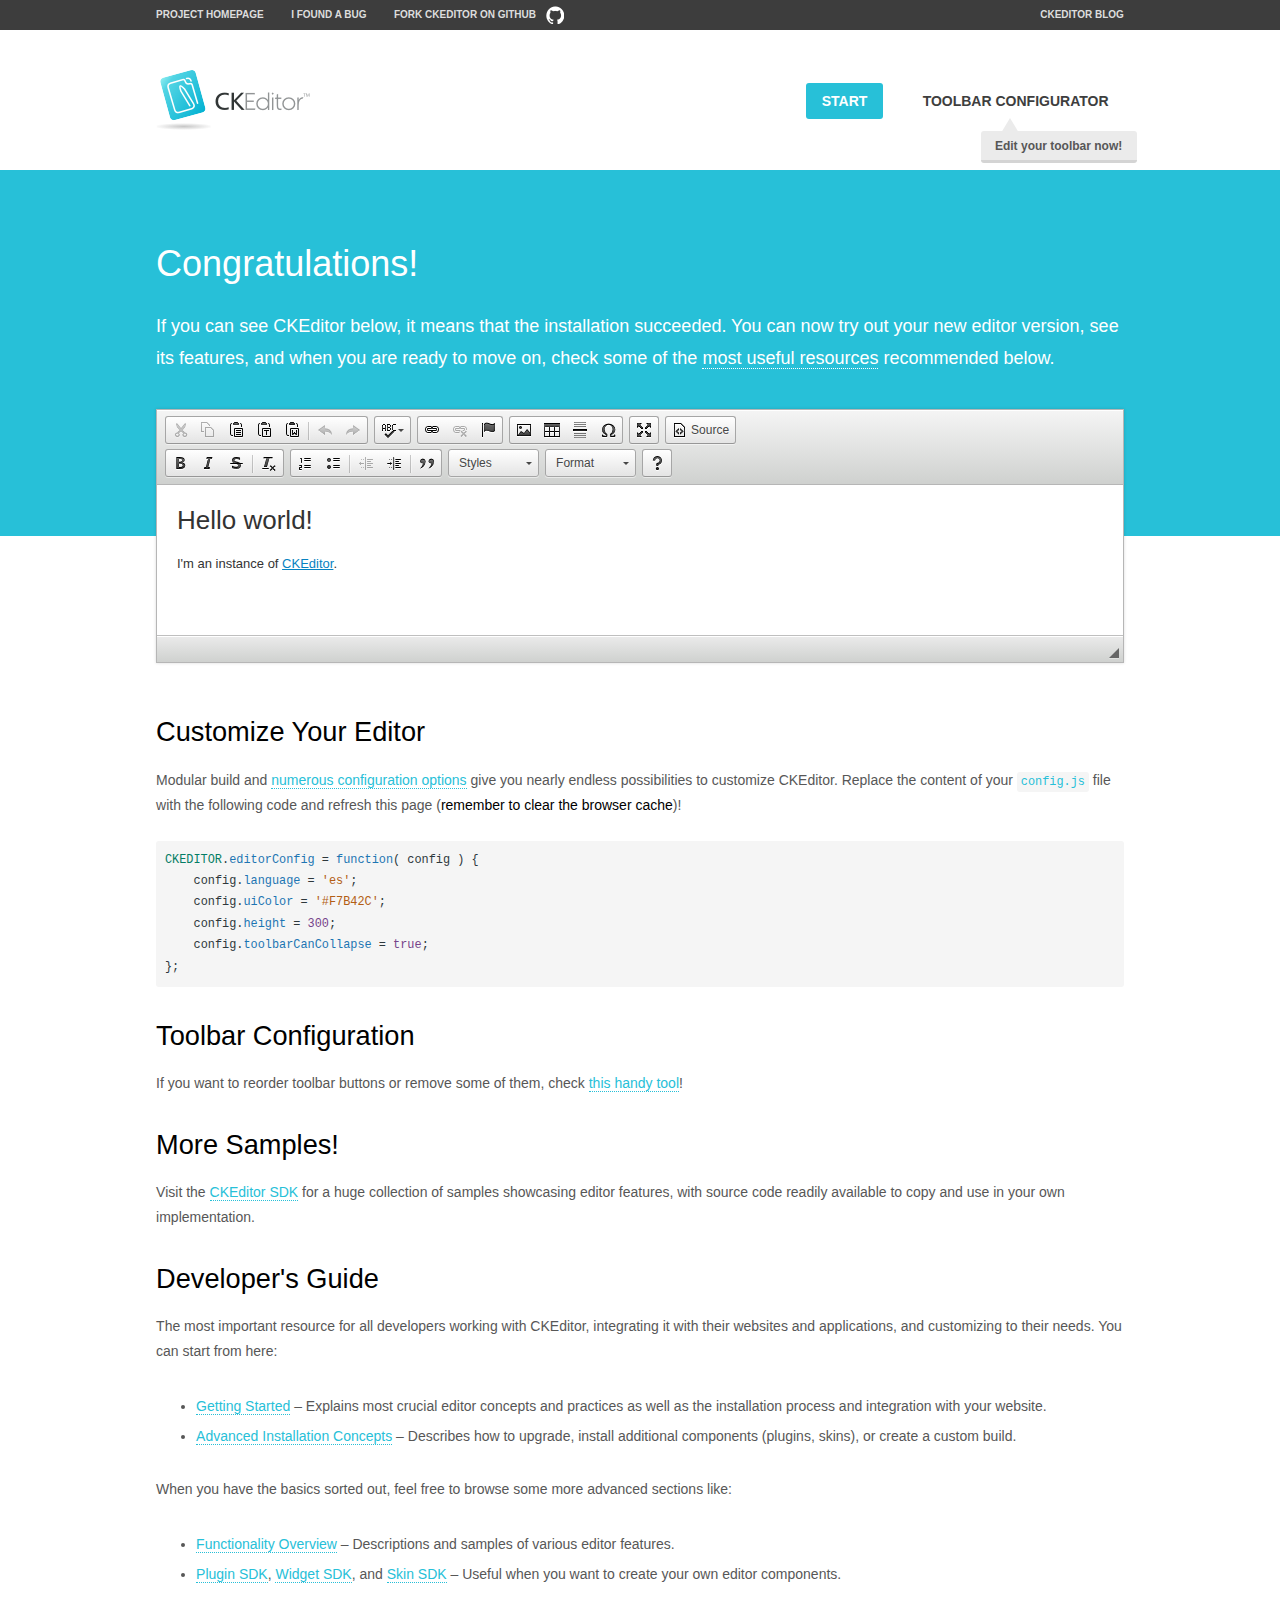
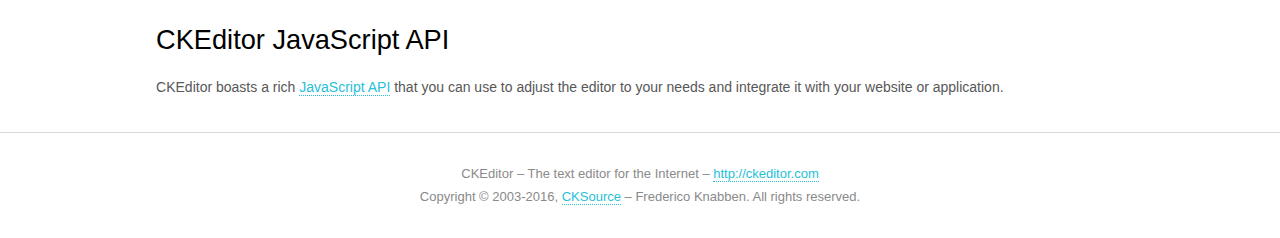
<file: static/bower_components/admin-lte/plugins/ckeditor/samples/index.html>
<!DOCTYPE html>
<!--
Copyright (c) 2003-2016, CKSource - Frederico Knabben. All rights reserved.
For licensing, see LICENSE.md or http://ckeditor.com/license
-->
<html>
<head>
	<meta charset="utf-8">
	<title>CKEditor Sample</title>
	<script src="../ckeditor.js"></script>
	<script src="js/sample.js"></script>
	<link rel="stylesheet" href="css/samples.css">
	<link rel="stylesheet" href="toolbarconfigurator/lib/codemirror/neo.css">
</head>
<body id="main">

<nav class="navigation-a">
	<div class="grid-container">
		<ul class="navigation-a-left grid-width-70">
			<li><a href="http://ckeditor.com">Project Homepage</a></li>
			<li><a href="http://dev.ckeditor.com/">I found a bug</a></li>
			<li><a href="http://github.com/ckeditor/ckeditor-dev" class="icon-pos-right icon-navigation-a-github">Fork CKEditor on GitHub</a></li>
		</ul>
		<ul class="navigation-a-right grid-width-30">
			<li><a href="http://ckeditor.com/blog-list">CKEditor Blog</a></li>
		</ul>
	</div>
</nav>

<header class="header-a">
	<div class="grid-container">
		<h1 class="header-a-logo grid-width-30">
			<a href="index.html"><img src="img/logo.png" alt="CKEditor Sample"></a>
		</h1>

		<nav class="navigation-b grid-width-70">
			<ul>
				<li><a href="index.html" class="button-a button-a-background">Start</a></li>
				<li><a href="toolbarconfigurator/index.html" class="button-a">Toolbar configurator <span class="balloon-a balloon-a-nw">Edit your toolbar now!</span></a></li>
			</ul>
		</nav>
	</div>
</header>

<main>
	<div class="adjoined-top">
		<div class="grid-container">
			<div class="content grid-width-100">
				<h1>Congratulations!</h1>
				<p>
					If you can see CKEditor below, it means that the installation succeeded.
					You can now try out your new editor version, see its features, and when you are ready to move on, check some of the <a href="#sample-customize">most useful resources</a> recommended below.
				</p>
			</div>
		</div>
	</div>
	<div class="adjoined-bottom">
		<div class="grid-container">
			<div class="grid-width-100">
				<div id="editor">
					<h1>Hello world!</h1>
					<p>I'm an instance of <a href="http://ckeditor.com">CKEditor</a>.</p>
				</div>
			</div>
		</div>
	</div>

	<div class="grid-container">
		<div class="content grid-width-100">
			<section id="sample-customize">
				<h2>Customize Your Editor</h2>
				<p>Modular build and <a href="http://docs.ckeditor.com/#!/guide/dev_configuration">numerous configuration options</a> give you nearly endless possibilities to customize CKEditor. Replace the content of your <code><a href="../config.js">config.js</a></code> file with the following code and refresh this page (<strong>remember to clear the browser cache</strong>)!</p>
		<pre class="cm-s-neo CodeMirror"><code><span style="padding-right: 0.1px;"><span class="cm-variable">CKEDITOR</span>.<span class="cm-property">editorConfig</span> <span class="cm-operator">=</span> <span class="cm-keyword">function</span>( <span class="cm-def">config</span> ) {</span>
<span style="padding-right: 0.1px;"><span class="cm-tab">	</span><span class="cm-variable-2">config</span>.<span class="cm-property">language</span> <span class="cm-operator">=</span> <span class="cm-string">'es'</span>;</span>
<span style="padding-right: 0.1px;"><span class="cm-tab">	</span><span class="cm-variable-2">config</span>.<span class="cm-property">uiColor</span> <span class="cm-operator">=</span> <span class="cm-string">'#F7B42C'</span>;</span>
<span style="padding-right: 0.1px;"><span class="cm-tab">	</span><span class="cm-variable-2">config</span>.<span class="cm-property">height</span> <span class="cm-operator">=</span> <span class="cm-number">300</span>;</span>
<span style="padding-right: 0.1px;"><span class="cm-tab">	</span><span class="cm-variable-2">config</span>.<span class="cm-property">toolbarCanCollapse</span> <span class="cm-operator">=</span> <span class="cm-atom">true</span>;</span>
<span style="padding-right: 0.1px;">};</span></code></pre>
			</section>

			<section>
				<h2>Toolbar Configuration</h2>
				<p>If you want to reorder toolbar buttons or remove some of them, check <a href="toolbarconfigurator/index.html">this handy tool</a>!</p>
			</section>

			<section>
				<h2>More Samples!</h2>
				<p>Visit the <a href="http://sdk.ckeditor.com">CKEditor SDK</a> for a huge collection of samples showcasing editor features, with source code readily available to copy and use in your own implementation.</p>
			</section>

			<section>
				<h2>Developer's Guide</h2>
				<p>The most important resource for all developers working with CKEditor, integrating it with their websites and applications, and customizing to their needs. You can start from here:</p>
				<ul>
					<li><a href="http://docs.ckeditor.com/#!/guide/dev_installation">Getting Started</a> &ndash; Explains most crucial editor concepts and practices as well as the installation process and integration with your website.</li>
					<li><a href="http://docs.ckeditor.com/#!/guide/dev_advanced_installation">Advanced Installation Concepts</a> &ndash; Describes how to upgrade, install additional components (plugins, skins), or create a custom build.</li>
				</ul>
					<p>When you have the basics sorted out, feel free to browse some more advanced sections like:</p>
				<ul>
					<li><a href="http://docs.ckeditor.com/#!/guide/dev_features">Functionality Overview</a> &ndash; Descriptions and samples of various editor features.</li>
					<li><a href="http://docs.ckeditor.com/#!/guide/plugin_sdk_intro">Plugin SDK</a>, <a href="http://docs.ckeditor.com/#!/guide/widget_sdk_intro">Widget SDK</a>, and <a href="http://docs.ckeditor.com/#!/guide/skin_sdk_intro">Skin SDK</a> &ndash; Useful when you want to create your own editor components.</li>
				</ul>
			</section>

			<section>
				<h2>CKEditor JavaScript API</h2>
				<p>CKEditor boasts a rich <a href="http://docs.ckeditor.com/#!/api">JavaScript API</a> that you can use to adjust the editor to your needs and integrate it with your website or application.</p>
			</section>
		</div>
	</div>
</main>

<footer class="footer-a grid-container">
	<div class="grid-container">
		<p class="grid-width-100">
			CKEditor &ndash; The text editor for the Internet &ndash; <a class="samples" href="http://ckeditor.com/">http://ckeditor.com</a>
		</p>
		<p class="grid-width-100" id="copy">
			Copyright &copy; 2003-2016, <a class="samples" href="http://cksource.com/">CKSource</a> &ndash; Frederico Knabben. All rights reserved.
		</p>
	</div>
</footer>
<script>
	initSample();
</script>

</body>
</html>
</file>
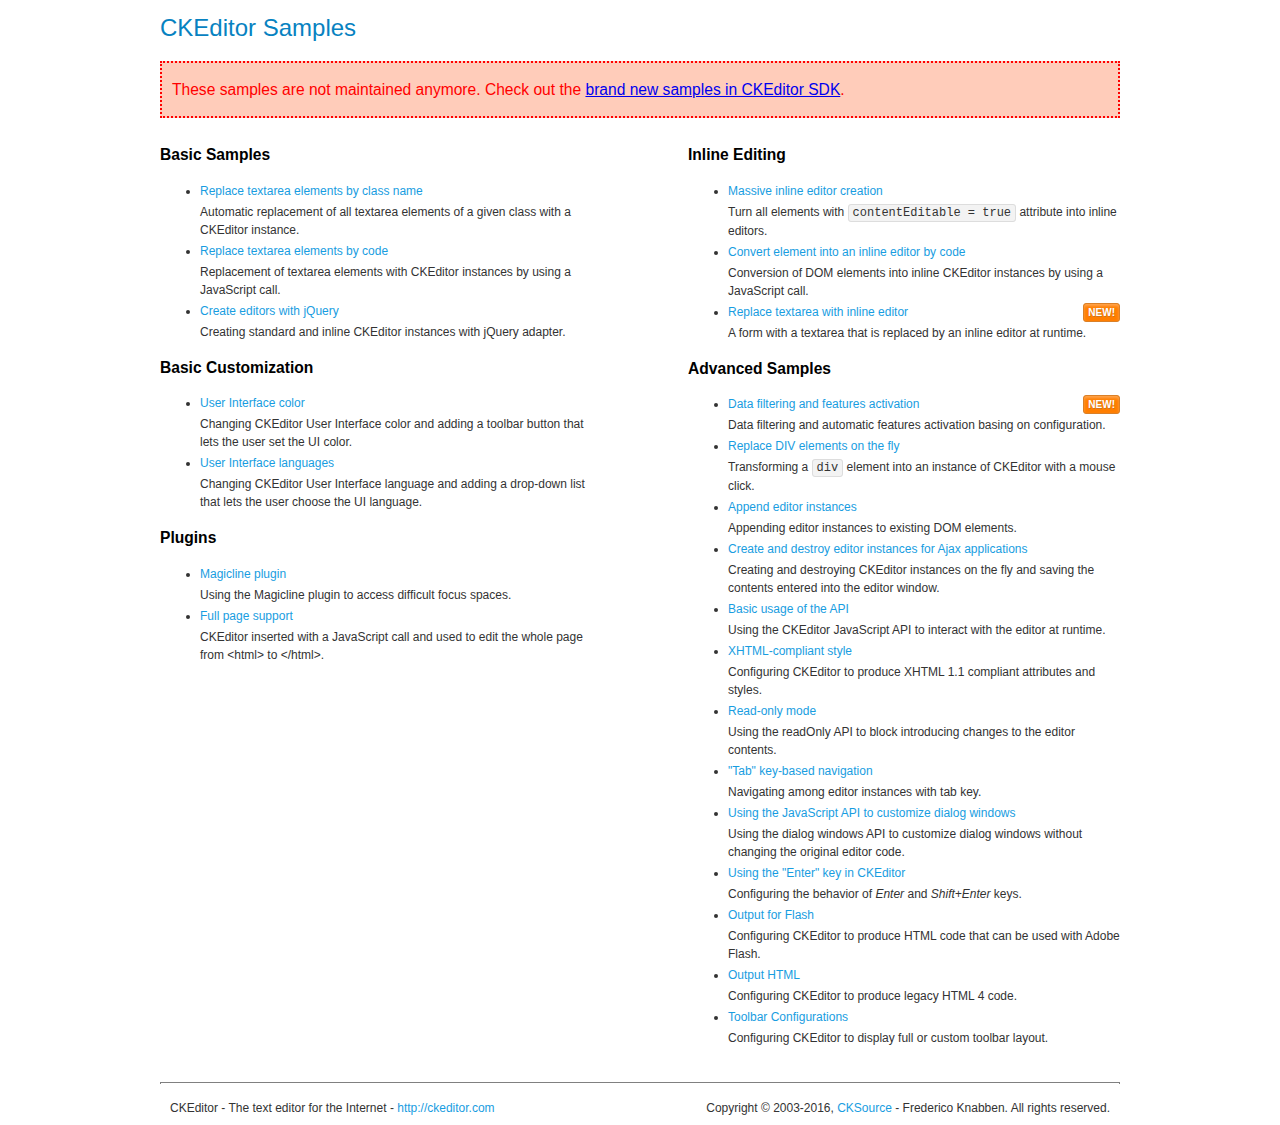
<file: static/bower_components/admin-lte/plugins/ckeditor/samples/old/index.html>
<!DOCTYPE html>
<!--
Copyright (c) 2003-2016, CKSource - Frederico Knabben. All rights reserved.
For licensing, see LICENSE.md or http://ckeditor.com/license
-->
<html>
<head>
	<meta charset="utf-8">
	<title>CKEditor Samples</title>
	<link rel="stylesheet" href="sample.css">
</head>
<body>
	<h1 class="samples">
		CKEditor Samples
	</h1>
	<div class="warning deprecated">
		These samples are not maintained anymore. Check out the <a href="http://sdk.ckeditor.com/">brand new samples in CKEditor SDK</a>.
	</div>
	<div class="twoColumns">
		<div class="twoColumnsLeft">
			<h2 class="samples">
				Basic Samples
			</h2>
			<dl class="samples">
				<dt><a class="samples" href="replacebyclass.html">Replace textarea elements by class name</a></dt>
				<dd>Automatic replacement of all textarea elements of a given class with a CKEditor instance.</dd>

				<dt><a class="samples" href="replacebycode.html">Replace textarea elements by code</a></dt>
				<dd>Replacement of textarea elements with CKEditor instances by using a JavaScript call.</dd>

				<dt><a class="samples" href="jquery.html">Create editors with jQuery</a></dt>
				<dd>Creating standard and inline CKEditor instances with jQuery adapter.</dd>
			</dl>

			<h2 class="samples">
				Basic Customization
			</h2>
			<dl class="samples">
				<dt><a class="samples" href="uicolor.html">User Interface color</a></dt>
				<dd>Changing CKEditor User Interface color and adding a toolbar button that lets the user set the UI color.</dd>

				<dt><a class="samples" href="uilanguages.html">User Interface languages</a></dt>
				<dd>Changing CKEditor User Interface language and adding a drop-down list that lets the user choose the UI language.</dd>
			</dl>


			<h2 class="samples">Plugins</h2>
<dl class="samples">
<dt><a class="samples" href="magicline/magicline.html">Magicline plugin</a></dt>
<dd>Using the Magicline plugin to access difficult focus spaces.</dd>

<dt><a class="samples" href="wysiwygarea/fullpage.html">Full page support</a></dt>
<dd>CKEditor inserted with a JavaScript call and used to edit the whole page from &lt;html&gt; to &lt;/html&gt;.</dd>
</dl>
		</div>
		<div class="twoColumnsRight">
			<h2 class="samples">
				Inline Editing
			</h2>
			<dl class="samples">
				<dt><a class="samples" href="inlineall.html">Massive inline editor creation</a></dt>
				<dd>Turn all elements with <code>contentEditable = true</code> attribute into inline editors.</dd>

				<dt><a class="samples" href="inlinebycode.html">Convert element into an inline editor by code</a></dt>
				<dd>Conversion of DOM elements into inline CKEditor instances by using a JavaScript call.</dd>

				<dt><a class="samples" href="inlinetextarea.html">Replace textarea with inline editor</a> <span class="new">New!</span></dt>
				<dd>A form with a textarea that is replaced by an inline editor at runtime.</dd>

				
			</dl>

			<h2 class="samples">
				Advanced Samples
			</h2>
			<dl class="samples">
				<dt><a class="samples" href="datafiltering.html">Data filtering and features activation</a> <span class="new">New!</span></dt>
				<dd>Data filtering and automatic features activation basing on configuration.</dd>

				<dt><a class="samples" href="divreplace.html">Replace DIV elements on the fly</a></dt>
				<dd>Transforming a <code>div</code> element into an instance of CKEditor with a mouse click.</dd>

				<dt><a class="samples" href="appendto.html">Append editor instances</a></dt>
				<dd>Appending editor instances to existing DOM elements.</dd>

				<dt><a class="samples" href="ajax.html">Create and destroy editor instances for Ajax applications</a></dt>
				<dd>Creating and destroying CKEditor instances on the fly and saving the contents entered into the editor window.</dd>

				<dt><a class="samples" href="api.html">Basic usage of the API</a></dt>
				<dd>Using the CKEditor JavaScript API to interact with the editor at runtime.</dd>

				<dt><a class="samples" href="xhtmlstyle.html">XHTML-compliant style</a></dt>
				<dd>Configuring CKEditor to produce XHTML 1.1 compliant attributes and styles.</dd>

				<dt><a class="samples" href="readonly.html">Read-only mode</a></dt>
				<dd>Using the readOnly API to block introducing changes to the editor contents.</dd>

				<dt><a class="samples" href="tabindex.html">"Tab" key-based navigation</a></dt>
				<dd>Navigating among editor instances with tab key.</dd>


				
<dt><a class="samples" href="dialog/dialog.html">Using the JavaScript API to customize dialog windows</a></dt>
<dd>Using the dialog windows API to customize dialog windows without changing the original editor code.</dd>

<dt><a class="samples" href="enterkey/enterkey.html">Using the &quot;Enter&quot; key in CKEditor</a></dt>
<dd>Configuring the behavior of <em>Enter</em> and <em>Shift+Enter</em> keys.</dd>

<dt><a class="samples" href="htmlwriter/outputforflash.html">Output for Flash</a></dt>
<dd>Configuring CKEditor to produce HTML code that can be used with Adobe Flash.</dd>

<dt><a class="samples" href="htmlwriter/outputhtml.html">Output HTML</a></dt>
<dd>Configuring CKEditor to produce legacy HTML 4 code.</dd>

<dt><a class="samples" href="toolbar/toolbar.html">Toolbar Configurations</a></dt>
<dd>Configuring CKEditor to display full or custom toolbar layout.</dd>

			</dl>
		</div>
	</div>
	<div id="footer">
		<hr>
		<p>
			CKEditor - The text editor for the Internet - <a class="samples" href="http://ckeditor.com/">http://ckeditor.com</a>
		</p>
		<p id="copy">
			Copyright &copy; 2003-2016, <a class="samples" href="http://cksource.com/">CKSource</a> - Frederico Knabben. All rights reserved.
		</p>
	</div>
</body>
</html>
</file>
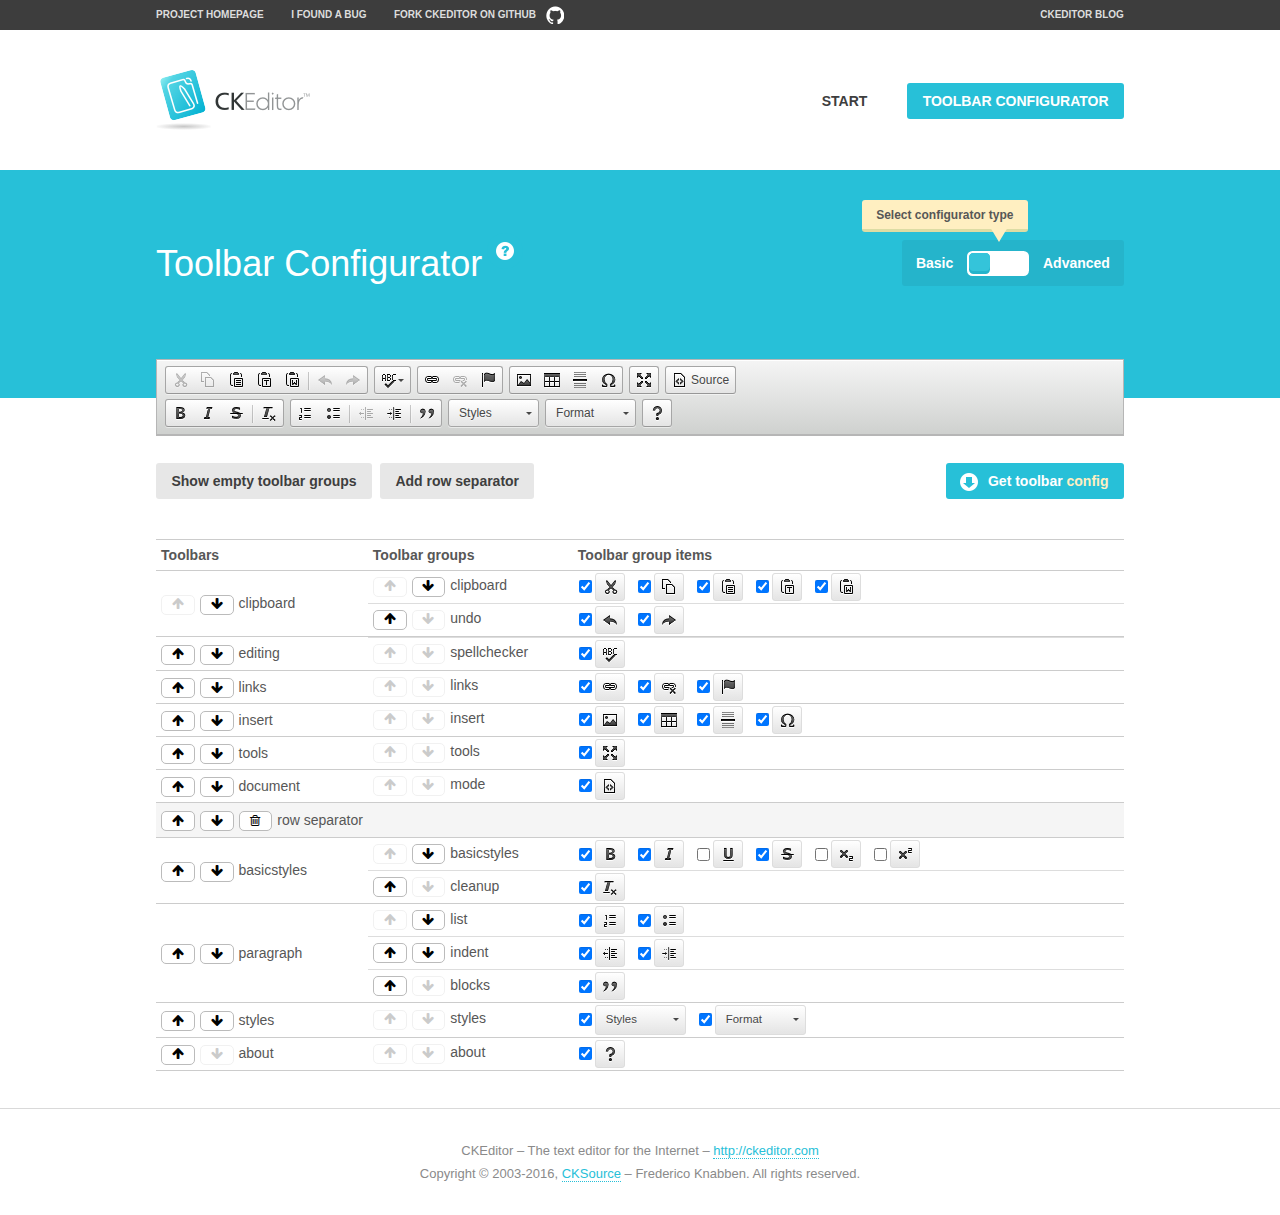
<file: static/bower_components/admin-lte/plugins/ckeditor/samples/toolbarconfigurator/index.html>
<!DOCTYPE html>
<!--
Copyright (c) 2003-2016, CKSource - Frederico Knabben. All rights reserved.
For licensing, see LICENSE.md or http://ckeditor.com/license
-->
<!--[if IE 8]><html class="ie8"><![endif]-->
<!--[if gt IE 8]><html><![endif]-->
<!--[if !IE]><!--><html><!--<![endif]-->
<head>
	<meta charset="utf-8">
	<title>Toolbar Configurator</title>
	<script src="../../ckeditor.js"></script>
	<script>
		if ( CKEDITOR.env.ie && CKEDITOR.env.version < 9 )
			CKEDITOR.tools.enableHtml5Elements( document );
	</script>
	<link rel="stylesheet" href="lib/codemirror/codemirror.css">
	<link rel="stylesheet" href="lib/codemirror/show-hint.css">
	<link rel="stylesheet" href="lib/codemirror/neo.css">
	<link rel="stylesheet" href="css/fontello.css">
	<link rel="stylesheet" href="../css/samples.css">
</head>
<body id="toolbar">

<nav class="navigation-a">
	<div class="grid-container">
		<ul class="navigation-a-left grid-width-70">
			<li><a href="http://ckeditor.com">Project Homepage</a></li>
			<li><a href="http://dev.ckeditor.com/">I found a bug</a></li>
			<li><a href="http://github.com/ckeditor/ckeditor-dev" class="icon-pos-right icon-navigation-a-github">Fork CKEditor on GitHub</a></li>
		</ul>
		<ul class="navigation-a-right grid-width-30">
			<li><a href="http://ckeditor.com/blog-list">CKEditor Blog</a></li>
		</ul>
	</div>
</nav>

<header class="header-a">
	<div class="grid-container">
		<h1 class="header-a-logo grid-width-30">
			<a href="../index.html"><img src="../img/logo.png" alt="CKEditor Logo"></a>
		</h1>
		<nav class="navigation-b grid-width-70">
			<ul>
				<li><a href="../index.html"  class="button-a">Start</a></li>
				<li><a href="index.html"  class="button-a button-a-background">Toolbar configurator</a></li>
			</ul>
		</nav>
	</div>
</header>

<main>
	<div class="adjoined-top">
		<div class="grid-container">
			<div class="content grid-width-100">
				<div class="grid-container-nested">
					<h1 class="grid-width-60">
						Toolbar Configurator
						<a href="#help-content" type="button" title="Configurator help" id="help" class="button-a button-a-background button-a-no-text icon-pos-left icon-question-mark">Help</a>
					</h1>

					<div class="grid-width-40 grid-switch-magic">
						<div class="switch">
							<span class="balloon-a balloon-a-se">Select configurator type</span>
							<input type="radio" name="radio" data-num="1" id="radio-basic" />
							<input type="radio" name="radio" data-num="2" id="radio-advanced" />
							<label data-for="1" for="radio-basic">Basic</label>
							<span class="switch-inner">
								<span class="handler"></span>
							</span>
							<label data-for="2" for="radio-advanced">Advanced</label>
						</div>
					</div>
				</div>
			</div>
		</div>
	</div>
	<div class="adjoined-bottom">
		<div class="grid-container">
			<div class="grid-width-100">
				<div class="editors-container">
					<div id="editor-basic"></div>
					<div id="editor-advanced"></div>
				</div>
			</div>
		</div>
	</div>

	<div class="grid-container configurator">
		<div class="content grid-width-100">
			<div class="configurator">
				<div>
					<div id="toolbarModifierWrapper"></div>
				</div>
			</div>
		</div>
	</div>

	<div id="help-content">
		<div class="grid-container">
			<div class="grid-width-100">
				<h2>What Am I Doing Here?</h2>

				<div class="grid-container grid-container-nested">
					<div class="basic">
						<div class="grid-width-50">
							<p>Arrange <a href="http://docs.ckeditor.com/#!/api/CKEDITOR.config-cfg-toolbarGroups">toolbar groups</a>, toggle <a href="http://docs.ckeditor.com/#!/api/CKEDITOR.config-cfg-removeButtons">button visibility</a> according to your needs and get your toolbar configuration.</p>
							<p>You can replace the content of the <a href="../../config.js"><code>config.js</code></a> file with the generated configuration. If you already set some configuration options you will need to merge both configurations.</p>
						</div>
						<div class="grid-width-50">
							<p>Read more about different ways of <a href="http://docs.ckeditor.com/#!/guide/dev_configuration">setting configuration</a> and do not forget about <strong>clearing browser cache</strong>.</p>
							<p>Arranging toolbar groups is the recommended way of configuring the toolbar, but if you need more freedom you can use the <a href="#advanced">advanced configurator</a>.</p>
						</div>
					</div>
					<div class="advanced" style="display: none;">
						<div class="grid-width-50">
							<p>With this code editor you can edit your <a href="http://docs.ckeditor.com/#!/api/CKEDITOR.config-cfg-toolbar">toolbar configuration</a> live.</p>
							<p>You can replace the content of the <a href="../../config.js"><code>config.js</code></a> file with the generated configuration. If you already set some configuration options you will need to merge both configurations.</p>
						</div>
						<div class="grid-width-50">
							<p>Read more about different ways of <a href="http://docs.ckeditor.com/#!/guide/dev_configuration">setting configuration</a> and do not forget about <strong>clearing browser cache</strong>.</p>
						</div>
					</div>
				</div>

				<p class="grid-container grid-container-nested">
					<button type="button" class="help-content-close grid-width-100 button-a button-a-background">Got it. Let's play!</button>
				</p>
			</div>
		</div>
	</div>
</main>

<footer class="footer-a grid-container">
	<p class="grid-width-100">
		CKEditor &ndash; The text editor for the Internet &ndash; <a class="samples" href="http://ckeditor.com/">http://ckeditor.com</a>
	</p>
	<p class="grid-width-100" id="copy">
		Copyright &copy; 2003-2016, <a class="samples" href="http://cksource.com/">CKSource</a> &ndash; Frederico Knabben. All rights reserved.
	</p>
</footer>

<script src="lib/codemirror/codemirror.js"></script>
<script src="lib/codemirror/javascript.js"></script>
<script src="lib/codemirror/show-hint.js"></script>

<script src="js/fulltoolbareditor.js"></script>
<script src="js/abstracttoolbarmodifier.js"></script>
<script src="js/toolbarmodifier.js"></script>
<script src="js/toolbartextmodifier.js"></script>
<script src="../js/sf.js"></script>

<script>
	( function() {
		'use strict';

		var mode = ( window.location.hash.substr( 1 ) === 'advanced' ) ? 'advanced' : 'basic',
			configuratorSection = CKEDITOR.document.findOne( 'main > .grid-container.configurator' ),
			basicInstruction = CKEDITOR.document.findOne( '#help-content .basic' ),
			advancedInstruction = CKEDITOR.document.findOne( '#help-content .advanced' ),

			// Configurator mode switcher.
			modeSwitchBasic = CKEDITOR.document.getById( 'radio-basic' ),
			modeSwitchAdvanced = CKEDITOR.document.getById( 'radio-advanced' );

		// Initial setup
		function updateSwitcher() {
			if ( mode === 'advanced' ) {
				modeSwitchAdvanced.$.checked = true;
			} else {
				modeSwitchBasic.$.checked = true;
			}
		}

		updateSwitcher();

		CKEDITOR.document.getWindow().on( 'hashchange', function( e ) {
			var hash = window.location.hash.substr( 1 );
			if ( !( hash === 'advanced' || hash === 'basic' ) ) {
				return;
			}
			mode = hash;
			onToolbarsDone( mode );
		} );

		CKEDITOR.document.getWindow().on( 'resize', function() {
			updateToolbar( ( mode === 'basic' ? toolbarModifier : toolbarTextModifier )[ 'editorInstance' ] );
		} );

		function onRefresh( modifier ) {
			modifier = modifier || this;

			if ( mode === 'basic' && modifier instanceof ToolbarConfigurator.ToolbarTextModifier ) {
				return;
			}

			// CodeMirror container becomes visible, so we need to refresh and to avoid rendering problems.
			if ( mode === 'advanced' && modifier instanceof ToolbarConfigurator.ToolbarTextModifier ) {
				modifier.codeContainer.refresh();
			}

			updateToolbar( modifier.editorInstance );
		}

		function updateToolbar( editor ) {
			var editorContainer = editor.container;

			// Not always editor is loaded.
			if ( !editorContainer ) {
				return;
			}

			var displayStyle = editorContainer.getStyle( 'display' );

			editorContainer.setStyle( 'display', 'block' );

			var newHeight = editorContainer.getSize( 'height' );

			var newMarginTop = parseInt( editorContainer.getComputedStyle( 'margin-top' ), 10 );
			newMarginTop = ( isNaN( newMarginTop ) ? 0 : Number( newMarginTop ) );

			var newMarginBottom = parseInt( editorContainer.getComputedStyle( 'margin-bottom' ), 10 );
			newMarginBottom = ( isNaN( newMarginBottom ) ? 0 : Number( newMarginBottom ) );

			var result = newHeight + newMarginTop + newMarginBottom;

			editorContainer.setStyle( 'display', displayStyle );

			editor.container.getAscendant( 'div' ).setStyle( 'height', result + 'px' );
		}

		var toolbarModifier = new ToolbarConfigurator.ToolbarModifier( 'editor-basic' );

		var done = 0;
		toolbarModifier.init( onToolbarInit );
		toolbarModifier.onRefresh = onRefresh;

		CKEDITOR.document.getById( 'toolbarModifierWrapper' ).append( toolbarModifier.mainContainer );

		var toolbarTextModifier = new ToolbarConfigurator.ToolbarTextModifier( 'editor-advanced' );
		toolbarTextModifier.init( onToolbarInit );
		toolbarTextModifier.onRefresh = onRefresh;

		function onToolbarInit() {
			if ( ++done === 2 ) {
				onToolbarsDone();

				positionSticky.watch( CKEDITOR.document.findOne( '.toolbar' ), function() {
					return mode === 'advanced';
				} );
			}
		}

		function onToolbarsDone() {
			if ( mode === 'basic' ) {
				toggleModeBasic( false );
			} else {
				toggleModeAdvanced( false );
			}

			updateSwitcher();

			setTimeout( function() {
				CKEDITOR.document.findOne( '.editors-container' ).addClass( 'active' );
				CKEDITOR.document.findOne( '#toolbarModifierWrapper' ).addClass( 'active' );
			}, 200 );
		}

		CKEDITOR.document.getById( 'toolbarModifierWrapper' ).append( toolbarTextModifier.mainContainer );

		function toogleModeSwitch( onElement, offElement, onModifier, offModifier ) {
			onElement.addClass( 'fancy-button-active' );
			offElement.removeClass( 'fancy-button-active' );

			onModifier.showUI();
			offModifier.hideUI();
		}

		function toggleModeBasic( callOnRefresh ) {
			callOnRefresh = ( callOnRefresh !== false );
			mode = 'basic';
			window.location.hash = '#basic';
			toogleModeSwitch( modeSwitchBasic, modeSwitchAdvanced, toolbarModifier, toolbarTextModifier );

			configuratorSection.removeClass( 'freed-width' );
			basicInstruction.show();
			advancedInstruction.hide();

			callOnRefresh && onRefresh( toolbarModifier );
		}

		function toggleModeAdvanced( callOnRefresh ) {
			callOnRefresh = ( callOnRefresh !== false );
			mode = 'advanced';
			window.location.hash = '#advanced';
			toogleModeSwitch( modeSwitchAdvanced, modeSwitchBasic, toolbarTextModifier, toolbarModifier );

			configuratorSection.addClass( 'freed-width' );
			advancedInstruction.show();
			basicInstruction.hide();

			callOnRefresh && onRefresh( toolbarTextModifier );
		}

		modeSwitchBasic.on( 'click', toggleModeBasic );
		modeSwitchAdvanced.on( 'click', toggleModeAdvanced );

		//
		// Position:sticky for the toolbar.
		//

		// Will make elements behave like they were styled with position:sticky.
		var positionSticky = {
			// Store object: {
			// 		element: CKEDITOR.dom.element, // Element which will float.
			// 		placeholder: CKEDITOR.dom.element, // Placeholder which is place to prevent page bounce.
			// 		isFixed: boolean // Whether element float now.
			// }
			watched: [],

			active: [],

			staticContainer: null,

			init: function() {
				var element = CKEDITOR.dom.element.createFromHtml(
					'<div class="staticContainer">' +
						'<div class="grid-container" >' +
							'<div class="grid-width-100">' +
								'<div class="inner"></div>' +
							'</div>' +
						'</div>' +
					'</div>' );

				this.staticContainer = element.findOne( '.inner' );

				CKEDITOR.document.getBody().append( element );
			},

			watch: function( element, preventFunc ) {
				this.watched.push( {
					element: element,
					placeholder: new CKEDITOR.dom.element( 'div' ),
					isFixed: false,
					preventFunc: preventFunc
				} );
			},

			checkAll: function() {
				for ( var i = 0; i < this.watched.length; i++ ) {
					this.check( this.watched[ i ] );
				}
			},

			check: function( element ) {
				var isFixed = element.isFixed;
				var shouldBeFixed = this.shouldBeFixed( element );

				// Nothing to be done.
				if ( isFixed === shouldBeFixed ) {
					return;
				}

				var placeholder = element.placeholder;

				if ( isFixed ) {
					// Unfixing.

					element.element.insertBefore( placeholder );
					placeholder.remove();

					element.element.removeStyle( 'margin' );

					this.active.splice( CKEDITOR.tools.indexOf( this.active, element ), 1 );

				} else {
					// Fixing.
					placeholder.setStyle( 'width', element.element.getSize( 'width' ) + 'px' );
					placeholder.setStyle( 'height', element.element.getSize( 'height' ) + 'px' );
					placeholder.setStyle( 'margin-bottom', element.element.getComputedStyle( 'margin-bottom' ) );
					placeholder.setStyle( 'display', element.element.getComputedStyle( 'display' ) );
					placeholder.insertAfter( element.element );

					this.staticContainer.append( element.element );

					this.active.push( element );
				}

				element.isFixed = !element.isFixed;
			},

			shouldBeFixed: function( element ) {
				if ( element.preventFunc && element.preventFunc() ) {
					return false;
				}

				// If element is already fixed we are checking it's placeholder.
				var related = ( element.isFixed ? element.placeholder : element.element ),
					clientRect = related.$.getBoundingClientRect(),
					staticHeight = this.staticContainer.getSize('height' ),
					elemHeight = element.element.getSize( 'height' );

				if ( element.isFixed ) {
					return ( clientRect.top + elemHeight < staticHeight );
				} else {
					return ( clientRect.top < staticHeight );
				}
			}
		};

		positionSticky.init();

		CKEDITOR.document.getWindow().on( 'scroll',
			new CKEDITOR.tools.eventsBuffer( 100, positionSticky.checkAll, positionSticky ).input
		);

		// Make the toolbar sticky.
		positionSticky.watch( CKEDITOR.document.findOne( '.editors-container' ) );

		// Help button and help-content.
		( function() {
			var helpButton = CKEDITOR.document.getById( 'help' ),
				helpContent = CKEDITOR.document.getById( 'help-content' );

			// Don't show help button on IE8 because it's unsupported by Pico Modal.
			if ( CKEDITOR.env.ie && CKEDITOR.env.version == 8 ) {
				helpButton.hide();
			} else {
				// Display help modal when the button is clicked.
				helpButton.on( 'click', function( evt ) {
					SF.modal( {
						// Clone modal content from DOM.
						content: helpContent.getHtml(),

						afterCreate: function( modal ) {
							// Enable modal content button to close the modal.
							new CKEDITOR.dom.element( modal.modalElem() ).findOne( '.help-content-close' ).once( 'click', modal.close );
						}
					} ).show();
				} );
			}
		} )();
	} )();
</script>
</body>
</html>
</file>
<file: static/bower_components/admin-lte/plugins/ckeditor/samples/css/samples.css>
/**
 * @license Copyright (c) 2003-2016, CKSource - Frederico Knabben. All rights reserved.
 * For licensing, see LICENSE.md or http://ckeditor.com/license
 */
@media (max-width: 900px) {
  .global-is-mobile-hidden {
    display: none !important;
  }
}
article,
aside,
details,
figcaption,
figure,
footer,
header,
hgroup,
main,
menu,
nav,
section {
  display: block;
}
body,
html {
  margin: 0;
  padding: 0;
  font: 16px / 1.8 Arial, 'Helvetica Neue', Helvetica, sans-serif;
  font-weight: 300;
  color: #575757;
}
.grid-width-10 {
  width: 10%;
}
.grid-width-20 {
  width: 20%;
}
.grid-width-30 {
  width: 30%;
}
.grid-width-40 {
  width: 40%;
}
.grid-width-50 {
  width: 50%;
}
.grid-width-60 {
  width: 60%;
}
.grid-width-70 {
  width: 70%;
}
.grid-width-80 {
  width: 80%;
}
.grid-width-90 {
  width: 90%;
}
.grid-width-100 {
  width: 100%;
}
@media (max-width: 900px) {
  .grid-width-10,
  .grid-width-20,
  .grid-width-30,
  .grid-width-40,
  .grid-width-50,
  .grid-width-60,
  .grid-width-70,
  .grid-width-80,
  .grid-width-90,
  .grid-width-100 {
    width: 100%;
  }
}
*[class*="grid-width"] {
  -webkit-box-sizing: border-box;
  -moz-box-sizing: border-box;
  box-sizing: border-box;
  padding-left: 4%;
  padding-right: 4%;
  float: left;
}
*[class*="grid-width"]:after,
.grid-container:after,
*[class*="grid-width"]:before,
.grid-container:before {
  content: '';
  display: block;
  overflow: hidden;
  visibility: hidden;
  font-size: 0;
  line-height: 0;
  width: 0;
  height: 0;
}
*[class*="grid-width"]:after,
.grid-container:after {
  clear: both;
}
.grid-container {
  -webkit-box-sizing: border-box;
  -moz-box-sizing: border-box;
  box-sizing: border-box;
  margin-left: auto;
  margin-right: auto;
}
.grid-container-nested *[class*="grid-width"]:first-child {
  padding-left: 0;
}
.grid-container-nested *[class*="grid-width"]:last-child {
  padding-right: 0;
}
@media (max-width: 900px) {
  .grid-container-nested *[class*="grid-width"]:first-child {
    padding-left: 4%;
  }
  .grid-container-nested *[class*="grid-width"]:last-child {
    padding-right: 4%;
  }
}
.header-a {
  min-height: 140px;
  overflow: hidden;
}
.header-a .header-a-logo {
  margin: 40px 0 0;
}
@media (max-width: 900px) {
  .header-a .header-a-logo {
    text-align: center;
  }
}
.header-a .header-a-logo img {
  border: transparent;
}
.navigation-a {
  height: 30px;
  background: #3d3d3d;
  position: absolute;
  left: 0;
  right: 0;
  top: 0;
  padding: 0;
  overflow: hidden;
}
@media (max-width: 900px) {
  .navigation-a {
    text-align: center;
  }
}
.navigation-a ul {
  list-style: none;
  margin: 0;
  overflow: hidden;
}
.navigation-a ul li,
.navigation-a ul li a {
  display: inline-block;
}
@media (max-width: 900px) {
  .navigation-a ul {
    width: auto;
    text-overflow: ellipsis;
    white-space: nowrap;
    display: inline-block;
    float: none;
  }
  .navigation-a ul:before,
  .navigation-a ul:after {
    display: none;
  }
}
.navigation-a ul.navigation-a-left {
  text-align: left;
}
@media (max-width: 900px) {
  .navigation-a ul.navigation-a-left {
    padding-right: 0;
  }
}
.navigation-a ul.navigation-a-right {
  text-align: right;
}
@media (max-width: 900px) {
  .navigation-a ul.navigation-a-right {
    padding-left: 23px;
  }
}
.navigation-a ul li + li {
  margin-left: 23px;
}
.navigation-a ul li a {
  font-size: 10px;
  font-size: 0.625rem;
  line-height: 18px;
  line-height: 1.13rem;
  line-height: 30px;
  float: left;
  color: #dddddd;
  font-weight: bold;
  text-decoration: none;
  text-transform: uppercase;
}
.navigation-a ul li a:hover {
  cursor: pointer;
  color: #ffffff;
}
.icon-navigation-a-github:before,
.icon-navigation-a-github:after {
  background-image: url("[data-uri]");
}
.navigation-b {
  text-align: right;
  margin: 52px 0 0;
  overflow: visible;
}
@media (max-width: 900px) {
  .navigation-b {
    text-align: center;
    margin-top: 20px;
    padding: 0;
  }
}
.navigation-b ul {
  padding: 0;
  list-style: none;
  margin: 0;
  overflow: visible;
}
.navigation-b ul li,
.navigation-b ul li a {
  display: inline-block;
}
@media (max-width: 900px) {
  .navigation-b ul {
    display: table;
    width: 100%;
    padding-bottom: 1.5em;
  }
}
@media (max-width: 900px) {
  .navigation-b ul li {
    display: table-row;
  }
}
.navigation-b ul li + li {
  margin-left: 20px;
}
@media (max-width: 900px) {
  .navigation-b ul li + li {
    margin-left: 0;
  }
}
.navigation-b ul li a {
  -webkit-box-sizing: border-box;
  -moz-box-sizing: border-box;
  box-sizing: border-box;
  text-transform: uppercase;
  text-decoration: none;
  outline: none;
}
@media (max-width: 900px) {
  .navigation-b ul li a {
    width: 100%;
    -webkit-border-radius: 0;
    -webkit-background-clip: padding-box;
    -moz-border-radius: 0;
    -moz-background-clip: padding;
    border-radius: 0;
    background-clip: padding-box;
  }
}
.footer-a {
  font-size: 13px;
  font-size: 0.8125rem;
  line-height: 23.4px;
  line-height: 1.46rem;
  padding-top: 2.25em;
  padding-bottom: 2.25em;
  overflow: hidden;
  color: #8a8a8a;
}
.footer-a a {
  color: #27c0d8;
  text-decoration: none;
  border-bottom: 1px dotted #27c0d8;
}
.footer-a a:hover {
  color: #23adc2;
}
.footer-a p {
  margin: 0;
  display: inline-block;
  text-align: center;
}
.content {
  font-size: 14px;
  font-size: 0.875rem;
  line-height: 25.2px;
  line-height: 1.57rem;
  overflow: hidden;
  padding-top: 1.5em;
  padding-bottom: 1.5em;
}
.content p {
  margin: 0.75em 0;
}
.content ul,
.content ol,
.content pre,
.content blockquote,
.content textarea:not([class^="cke"]),
.content .cke {
  margin: 1.875em 0;
}
.content code,
.content kbd {
  -webkit-border-radius: 3px;
  -webkit-background-clip: padding-box;
  -moz-border-radius: 3px;
  -moz-background-clip: padding;
  border-radius: 3px;
  background-clip: padding-box;
  padding: 3px 4px;
}
.content pre,
.content code,
.content kbd,
.content blockquote {
  background: #f5f5f5;
}
.content blockquote,
.content pre {
  background: none;
  border-left: 4px solid #27c0d8;
  padding: 1.5em 2.25em;
}
.content p a,
.content ul a,
.content ol a,
.content blockquote a,
.content h1 a,
.content h2 a,
.content h3 a,
.content h4 a,
.content h5 a {
  color: #27c0d8;
  text-decoration: none;
  border-bottom: 1px dotted #27c0d8;
}
.content p a:hover,
.content ul a:hover,
.content ol a:hover,
.content blockquote a:hover,
.content h1 a:hover,
.content h2 a:hover,
.content h3 a:hover,
.content h4 a:hover,
.content h5 a:hover {
  color: #23adc2;
}
.content h1,
.content h2,
.content h3,
.content h4,
.content h5 {
  color: #000;
  font-weight: 100;
}
.content h1 code,
.content h2 code,
.content h3 code,
.content h4 code,
.content h5 code,
.content h1 kbd,
.content h2 kbd,
.content h3 kbd,
.content h4 kbd,
.content h5 kbd {
  font-size: inherit;
}
.content h1 a.content-heading-anchor,
.content h2 a.content-heading-anchor,
.content h3 a.content-heading-anchor,
.content h4 a.content-heading-anchor,
.content h5 a.content-heading-anchor {
  font-weight: 100;
  vertical-align: middle;
  opacity: 0;
  border: 0;
}
.content h1:hover a.content-heading-anchor,
.content h2:hover a.content-heading-anchor,
.content h3:hover a.content-heading-anchor,
.content h4:hover a.content-heading-anchor,
.content h5:hover a.content-heading-anchor {
  opacity: 1;
}
.content h1:target a,
.content h2:target a,
.content h3:target a,
.content h4:target a,
.content h5:target a {
  -webkit-animation: targetLinkOpacity 0.5s linear alternate;
  -moz-animation: targetLinkOpacity 0.5s linear alternate;
  -o-animation: targetLinkOpacity 0.5s linear alternate;
  animation: targetLinkOpacity 0.5s linear alternate;
  opacity: 1;
}
.content input,
.content select,
.content textarea:not([class^="cke"]) {
  -webkit-border-radius: 3px;
  -webkit-background-clip: padding-box;
  -moz-border-radius: 3px;
  -moz-background-clip: padding;
  border-radius: 3px;
  background-clip: padding-box;
  -webkit-box-shadow: inset 0 1px 1px rgba(0, 0, 0, 0.08);
  -moz-box-shadow: inset 0 1px 1px rgba(0, 0, 0, 0.08);
  box-shadow: inset 0 1px 1px rgba(0, 0, 0, 0.08);
  font: inherit;
  color: inherit;
  border: 1px solid #d9d9d9;
  padding: .2em .5em;
}
.content input:focus,
.content select:focus,
.content textarea:not([class^="cke"]):focus {
  border-color: #66afe9;
  outline: 0;
  -webkit-box-shadow: inset 0 1px 1px rgba(0, 0, 0, 0.08), 0 0 8px #93c6ef;
  -moz-box-shadow: inset 0 1px 1px rgba(0, 0, 0, 0.08), 0 0 8px #93c6ef;
  box-shadow: inset 0 1px 1px rgba(0, 0, 0, 0.08), 0 0 8px #93c6ef;
}
.content abbr {
  border-bottom: 1px dotted #666;
  cursor: pointer;
}
.content blockquote {
  font-style: italic;
  font-family: Georgia, Times, "Times New Roman", serif;
  font-size: 16px;
  font-size: 1rem;
  line-height: 28.8px;
  line-height: 1.8rem;
}
.content em {
  font-style: italic;
}
.content h1 {
  font-size: 36px;
  font-size: 2.25rem;
  line-height: 64.8px;
  line-height: 4.05rem;
  margin: 1.125em 0 0;
}
.content h2 {
  font-size: 27.2px;
  font-size: 1.7rem;
  line-height: 48.96px;
  line-height: 3.06rem;
  margin: 0.9em 0 0;
}
.content h3 {
  font-size: 24px;
  font-size: 1.5rem;
  line-height: 43.2px;
  line-height: 2.7rem;
  font-weight: 500;
  margin: 0.75em 0 0;
}
.content h4 {
  font-size: 19.2px;
  font-size: 1.2rem;
  line-height: 34.56px;
  line-height: 2.16rem;
  font-weight: 500;
  margin: 0.75em 0 0;
}
.content h5 {
  font-size: 17.6px;
  font-size: 1.1rem;
  line-height: 31.68px;
  line-height: 1.98rem;
  font-weight: 500;
  margin: 0.75em 0 0;
}
.content hr {
  border: 0;
  border-top: 4px solid #d9d9d9;
  margin: 1.5em 0;
}
.content input[type="text"] {
  height: 1.8em;
  line-height: 1.8em;
}
.content input[type="button"] {
  -webkit-appearance: button;
  -moz-appearance: button;
  appearance: button;
}
.content kbd {
  font-size: 12px;
  font-size: 0.75rem;
  line-height: 21.6px;
  line-height: 1.35rem;
  font-family: Arial, 'Helvetica Neue', Helvetica, sans-serif;
  padding: 2px 6px;
  -webkit-box-shadow: 0 0 4px #ffffff inset, 0 2px 0 #d9d9d9;
  -moz-box-shadow: 0 0 4px #ffffff inset, 0 2px 0 #d9d9d9;
  box-shadow: 0 0 4px #ffffff inset, 0 2px 0 #d9d9d9;
}
.content p img {
  vertical-align: middle;
}
.content p pre {
  padding: 1.5em;
}
.content pre {
  padding: 0;
  border: 0;
  tab-size: 4;
  -o-tab-size: 4;
  -moz-tab-size: 4;
}
.content pre,
.content code {
  font-size: 11.89px;
  font-size: 0.743rem;
  line-height: 21.4px;
  line-height: 1.34rem;
  font-family: Consolas, Menlo, Monaco, Lucida Console, Liberation Mono, DejaVu Sans Mono, Bitstream Vera Sans Mono, Courier New, monospace, serif;
}
.content pre a,
.content code a {
  border: 0;
}
.content pre code {
  padding: 0.75em;
  display: block;
}
.content strong {
  color: #000;
}
.content ul ul,
.content ol ul,
.content ul ol,
.content ol ol {
  margin: 0.75em 0;
}
.content ul li,
.content ol li {
  font-size: 14px;
  font-size: 0.875rem;
  line-height: 30.24px;
  line-height: 1.89rem;
}
.content textarea:not([class^="cke"]) {
  width: 100%;
}
.content div.todo {
  border: 2px dotted #444;
  padding: 10px;
  margin: 60px 0 10px 0;
  /* Remove me some day */
}
.content div.todo:before {
  content: "TODO";
  font-weight: bold;
}
body a.button-a,
body button.button-a,
body input.button-a {
  -webkit-border-radius: 3px;
  -webkit-background-clip: padding-box;
  -moz-border-radius: 3px;
  -moz-background-clip: padding;
  border-radius: 3px;
  background-clip: padding-box;
  font-size: 14px;
  font-size: 0.875rem;
  line-height: 25.2px;
  line-height: 1.57rem;
  height: 36px;
  line-height: 36px;
  padding: 0 1.1em;
  font-weight: 700;
  color: #3e3e3e;
  white-space: nowrap;
  text-decoration: none;
  display: inline-block;
  cursor: pointer;
  border: 0;
  vertical-align: middle;
  margin: 1px 0;
  background: transparent;
}
body a.button-a.icon-pos-left,
body button.button-a.icon-pos-left,
body input.button-a.icon-pos-left {
  padding-left: .8em;
}
body a.button-a.icon-pos-right,
body button.button-a.icon-pos-right,
body input.button-a.icon-pos-right {
  padding-right: .8em;
}
body a.button-a.button-a-no-text,
body button.button-a.button-a-no-text,
body input.button-a.button-a-no-text {
  -webkit-border-radius: 100px;
  -webkit-background-clip: padding-box;
  -moz-border-radius: 100px;
  -moz-background-clip: padding;
  border-radius: 100px;
  background-clip: padding-box;
  width: 36px;
  padding: 0;
  text-indent: -999px;
  overflow: hidden;
  position: relative;
  text-align: center;
}
body a.button-a.button-a-no-text:before,
body button.button-a.button-a-no-text:before,
body input.button-a.button-a-no-text:before {
  position: absolute;
  left: 50%;
  top: 50%;
  margin: -9px 0 0 -9px;
}
@media (max-width: 900px) {
  body a.button-a.button-a-mobile-collapsed,
  body button.button-a.button-a-mobile-collapsed,
  body input.button-a.button-a-mobile-collapsed {
    -webkit-border-radius: 100px;
    -webkit-background-clip: padding-box;
    -moz-border-radius: 100px;
    -moz-background-clip: padding;
    border-radius: 100px;
    background-clip: padding-box;
    width: 36px;
    padding: 0;
    text-indent: -999px;
    overflow: hidden;
    position: relative;
    text-align: center;
  }
  body a.button-a.button-a-mobile-collapsed:before,
  body button.button-a.button-a-mobile-collapsed:before,
  body input.button-a.button-a-mobile-collapsed:before {
    position: absolute;
    left: 50%;
    top: 50%;
    margin: -9px 0 0 -9px;
  }
  body a.button-a.button-a-mobile-collapsed:before,
  body button.button-a.button-a-mobile-collapsed:before,
  body input.button-a.button-a-mobile-collapsed:before {
    position: absolute;
    left: 50%;
    top: 50%;
    margin: -9px 0 0 -9px;
  }
}
body a.button-a:active,
body button.button-a:active,
body input.button-a:active,
body a.button-a:hover,
body button.button-a:hover,
body input.button-a:hover {
  color: #fff;
  background: #23adc2;
}
body a.button-a:focus,
body button.button-a:focus,
body input.button-a:focus {
  border-color: #66afe9;
  outline: 0;
  -webkit-box-shadow: inset 0 1px 1px rgba(0, 0, 0, 0.075), 0 0 8px #93c6ef;
  -moz-box-shadow: inset 0 1px 1px rgba(0, 0, 0, 0.075), 0 0 8px #93c6ef;
  box-shadow: inset 0 1px 1px rgba(0, 0, 0, 0.075), 0 0 8px #93c6ef;
}
body a.button-a-soft,
body button.button-a-soft,
body input.button-a-soft {
  background: #e7e7e7;
}
body a.button-a-soft:active,
body button.button-a-soft:active,
body input.button-a-soft:active,
body a.button-a-soft:hover,
body button.button-a-soft:hover,
body input.button-a-soft:hover {
  color: #3e3e3e;
  background: #cecece;
}
body a.button-a-background,
body button.button-a-background,
body input.button-a-background,
body a.navigation-b ul li a:hover,
body button.navigation-b ul li a:hover,
body input.navigation-b ul li a:hover {
  color: #fff;
  background: #27c0d8;
}
body a.button-a-background:active,
body button.button-a-background:active,
body input.button-a-background:active,
body a.button-a-background:hover,
body button.button-a-background:hover,
body input.button-a-background:hover,
body a.navigation-b ul li a:hover:active,
body button.navigation-b ul li a:hover:active,
body input.navigation-b ul li a:hover:active,
body a.navigation-b ul li a:hover:hover,
body button.navigation-b ul li a:hover:hover,
body input.navigation-b ul li a:hover:hover {
  color: #fff;
  background: #23adc2;
}
.balloon-a {
  font-size: 12px;
  font-size: 0.75rem;
  line-height: 21.6px;
  line-height: 1.35rem;
  -webkit-border-radius: 3px;
  -webkit-background-clip: padding-box;
  -moz-border-radius: 3px;
  -moz-background-clip: padding;
  border-radius: 3px;
  background-clip: padding-box;
  border-bottom: 3px solid #d4d4d4;
  background: #ebebeb;
  display: inline-block;
  white-space: nowrap;
  padding: .4em 1.2em .2em;
  font-weight: 700;
  position: relative;
  z-index: 1000;
  text-transform: none;
  color: #575757;
}
.balloon-a:hover {
  color: #575757;
}
.balloon-a:before {
  content: '';
  width: 0;
  height: 0;
  border-style: solid;
  position: absolute;
}
.balloon-a-ne:before,
.balloon-a-nw:before {
  top: -13px;
  border-width: 0 9px 15.6px 9px;
  border-color: transparent transparent #ebebeb transparent;
}
.balloon-a-se:before,
.balloon-a-sw:before {
  bottom: -13px;
  border-width: 15.6px 9px 0 9px;
  border-color: #ebebeb transparent transparent transparent;
}
.balloon-a-nw:before,
.balloon-a-sw:before {
  left: 20px;
}
.balloon-a-ne:before,
.balloon-a-se:before {
  right: 20px;
}
.icon-pos-left:before,
.icon-pos-right:after {
  content: '';
  display: inline-block;
  width: 18px;
  height: 18px;
  vertical-align: middle;
  background-repeat: no-repeat;
}
.icon-pos-left:before {
  margin-right: 10px;
}
.icon-pos-right:after {
  margin-left: 10px;
}
.icon-download:before,
.icon-download:after {
  background-image: url("[data-uri]");
}
.icon-question-mark:before,
.icon-question-mark:after {
  background-image: url("[data-uri]");
}
.icon-close:before,
.icon-close:after {
  background-image: url("[data-uri]");
}
.ie8 .switch > * {
  vertical-align: middle;
}
.ie8 .switch input[type="radio"] {
  margin: 0 0.25em;
  display: inline-block;
}
.ie8 .switch label {
  margin-left: 0 !important;
  margin-right: 0 !important;
}
.ie8 .switch label[data-for="1"] {
  float: left;
}
.ie8 .switch label[data-for="2"] {
  float: right;
}
.ie8 .switch .switch-inner {
  display: none;
}
.switch {
  font-size: 14px;
  font-size: 0.875rem;
  line-height: 25.2px;
  line-height: 1.57rem;
  font-weight: bold;
  background-color: #27c0d8;
  overflow: hidden;
  display: inline-block;
  padding: 0.75em 0.25em;
  color: #fff;
  -webkit-border-radius: 3px;
  -webkit-background-clip: padding-box;
  -moz-border-radius: 3px;
  -moz-background-clip: padding;
  border-radius: 3px;
  background-clip: padding-box;
  position: relative;
}
.switch input[type="radio"] {
  display: none;
}
.switch label {
  position: relative;
  z-index: 2;
  float: left;
  cursor: pointer;
  padding: 0 0.75em;
}
.switch label:hover {
  text-decoration: underline;
}
.switch .switch-inner {
  float: left;
  background-color: #FFF;
  height: 1.5em;
  width: 4.125em;
  padding: 2px;
  margin: 0 0.25em;
  -webkit-border-radius: 5.5px;
  -webkit-background-clip: padding-box;
  -moz-border-radius: 5.5px;
  -moz-background-clip: padding;
  border-radius: 5.5px;
  background-clip: padding-box;
}
.switch .switch-inner .handler {
  overflow: hidden;
  position: relative;
  display: block;
  height: 1.5em;
  width: 1.5em;
  background: #25b4cb;
  -webkit-border-radius: 4.5px;
  -webkit-background-clip: padding-box;
  -moz-border-radius: 4.5px;
  -moz-background-clip: padding;
  border-radius: 4.5px;
  background-clip: padding-box;
}
.switch .switch-inner .handler:before {
  content: '';
  display: block;
  position: absolute;
  top: 0;
  right: 0;
  bottom: 3px;
  left: 0;
  background-color: #34c4da;
  -webkit-border-bottom-left-radius: 4.5px;
  -moz-border-radius-bottomleft: 4.5px;
  border-bottom-left-radius: 4.5px;
  -webkit-border-bottom-right-radius: 4.5px;
  -webkit-background-clip: padding-box;
  -moz-border-radius-bottomright: 4.5px;
  -moz-background-clip: padding;
  border-bottom-right-radius: 4.5px;
  background-clip: padding-box;
}
.switch:hover .switch-inner .handler:before {
  background: #45c9dd;
}
.switch input[data-num="2"]:checked ~ .switch-inner > .handler {
  margin-left: auto;
}
.switch input[data-num="2"]:checked ~ label[data-for="1"] {
  padding-right: 5.125em;
  margin-right: -4.375em;
}
.switch input[data-num="1"]:checked ~ label[data-for="2"] {
  padding-left: 5.125em;
  margin-left: -4.375em;
}
.toggler {
  -webkit-user-select: none;
  -moz-user-select: none;
  -ms-user-select: none;
  user-select: none;
}
.toggler label {
  cursor: pointer;
}
.toggler [data-collapse] {
  display: inherit;
}
.toggler [data-expand] {
  display: none;
}
.toggler.collapsed [data-collapse] {
  display: none;
}
.toggler.collapsed [data-expand] {
  display: inherit;
}
.toggler-container {
  overflow: hidden;
}
.toggler-container.collapsed {
  height: 0;
}
.icon-toggler-expanded:before,
.icon-toggler-collapsed:before,
.icon-toggler-expanded:after,
.icon-toggler-collapsed:after {
  background-image: url("[data-uri]");
}
.icon-toggler-expanded.icon-light:before,
.icon-toggler-collapsed.icon-light:before,
.icon-toggler-expanded.icon-light:after,
.icon-toggler-collapsed.icon-light:after {
  background-image: url("[data-uri]");
}
.icon-toggler-expanded:before,
.icon-toggler-expanded:after {
  background-position: top left;
}
.icon-toggler-collapsed:before,
.icon-toggler-collapsed:after {
  background-position: bottom left;
}
.modal {
  padding: 20px;
  border-radius: 3px;
  background-color: white;
  max-width: 700px;
  -webkit-box-sizing: border-box;
  -moz-box-sizing: border-box;
  box-sizing: border-box;
  width: 80% !important;
  top: 50% !important;
  -webkit-transform: translate(-50%, -50%) !important;
  -moz-transform: translate(-50%, -50%) !important;
  -o-transform: translate(-50%, -50%) !important;
  -ms-transform: translate(-50%, -50%) !important;
  transform: translate(-50%, -50%) !important;
}
.modal-close {
  -webkit-border-radius: 100px;
  -webkit-background-clip: padding-box;
  -moz-border-radius: 100px;
  -moz-background-clip: padding;
  border-radius: 100px;
  background-clip: padding-box;
  cursor: pointer;
  height: 18px;
  width: 18px;
  position: absolute;
  top: 10px;
  right: 10px;
  font-size: 17px;
  text-align: center;
  line-height: 19px;
  background: #cccccc;
}
main .grid-container,
header .grid-container,
.navigation-a > div,
footer > div {
  max-width: 968px;
}
.header-a {
  margin-top: 30px;
}
.footer-a {
  border-top: 1px solid #d9d9d9;
}
.adjoined-top {
  background-color: #27c0d8;
  color: #fff;
}
.adjoined-top .content h1,
.adjoined-top .content h2,
.adjoined-top .content h3,
.adjoined-top .content h4,
.adjoined-top .content h5 {
  color: #fff;
}
.adjoined-top .content p {
  font-size: 18px;
  font-size: 1.125rem;
  line-height: 32.4px;
  line-height: 2.02rem;
  font-weight: 100;
}
.adjoined-top .content p a {
  text-decoration: none;
  border-bottom: 1px dotted #fff;
  color: inherit;
}
.adjoined-top .content p a:hover {
  color: #e6e6e6;
}
.adjoined-top .content button {
  color: #fff;
}
.adjoined-top .content strong {
  color: #fff;
}
.adjoined-top .content code {
  font-size: inherit;
  color: #27c0d8;
}
.adjoined-bottom {
  position: relative;
}
.adjoined-bottom:before {
  z-index: -1;
  content: '';
  background: #27c0d8;
  position: absolute;
  top: 0;
  left: 0;
  right: 0;
  height: 50%;
}
main .grid-container,
header .grid-container,
.navigation-a > div,
footer > div {
  max-width: 1052px;
}
main .grid-container.freed-width {
  max-width: none;
}
.switch {
  background: #25b4cb;
  float: right;
  overflow: visible;
}
.switch .balloon-a {
  position: absolute;
  top: -40px;
  right: 50%;
  margin-right: -15px;
  background: #FFEFC1;
  border-bottom-color: #DCDCA4;
}
.switch .balloon-a:before {
  border-color: #FFEFC1 transparent transparent transparent;
}
#toolbar .editors-container {
  overflow: hidden;
  height: 0;
  transition: height 200ms;
}
#toolbar .editors-container.active {
  height: auto;
}
#main #editor {
  background: #FFF;
  padding: 2% 4%;
  border: dashed 5px #27c0d8;
}
div.cke a.cke_button,
div.cke .cke_combo_button {
  border-bottom: none;
}
div.cke a.cke_button.cke_combo_button,
div.cke .cke_combo_button.cke_combo_button {
  border-bottom: 1px solid #a6a6a6;
}
#main .adjoined-top:before {
  height: 335px;
}
#toolbar .adjoined-top:before {
  height: 219px;
}
#toolbar .adjoined-top .grid-container-nested {
  height: 147px;
}
.content .grid-switch-magic {
  margin: 3.5em 0 0;
}
#info-box {
  padding-bottom: 0;
}
#info-box > div {
  width: 100%;
  text-align: right;
}
#info-box > div .toggler {
  padding-right: 0;
}
#info-box > div .toggler:hover {
  background: transparent;
  color: #000;
}
#info-box > div .toggler:hover > label {
  text-decoration: underline;
}
#info-box > div h2 {
  float: left;
  margin-top: 0;
}
#info-box > div#instructions-container {
  text-align: left;
}
#toolbarModifierWrapper {
  overflow: hidden;
  height: 0;
  opacity: 0;
  transition: height 200ms;
}
#toolbarModifierWrapper.active {
  height: auto;
  opacity: 1;
}
header {
  overflow: visible;
}
header div.grid-container {
  overflow: visible;
}
header .navigation-b {
  overflow: visible;
}
header .navigation-b ul {
  overflow: visible;
}
header .navigation-b a {
  position: relative;
}
header .balloon-a {
  position: absolute;
  top: 48px;
  left: 50%;
  margin-left: -35px;
}
@media (max-width: 1140px) {
  header .balloon-a {
    left: auto;
    margin-left: auto;
    right: 50%;
    margin-right: -35px;
  }
  header .balloon-a:before {
    left: auto;
    right: 22px;
  }
}
@media (max-width: 900px) {
  header .balloon-a {
    display: none;
  }
}
#toolbar .cke_toolbar {
  pointer-events: none;
  -webkit-user-select: none;
  -moz-user-select: none;
  -ms-user-select: none;
  user-select: none;
  cursor: default;
}
.some-toolbar-active .cke_toolbar {
  zoom: 1;
  filter: alpha(opacity=50);
  -webkit-opacity: 0.5;
  -moz-opacity: 0.5;
  opacity: 0.5;
}
.cke_toolbar.active {
  position: relative;
  zoom: 1;
  filter: alpha(opacity=100);
  -webkit-opacity: 1;
  -moz-opacity: 1;
  opacity: 1;
}
.cke_toolbar.active:after {
  content: '';
  display: block;
  position: absolute;
  top: 0;
  right: 6px;
  bottom: 5px;
  left: 0;
  -webkit-border-radius: 5px;
  -webkit-background-clip: padding-box;
  -moz-border-radius: 5px;
  -moz-background-clip: padding;
  border-radius: 5px;
  background-clip: padding-box;
  -webkit-box-shadow: 0px 0px 15px 3px #fff4b0;
  -moz-box-shadow: 0px 0px 15px 3px #fff4b0;
  box-shadow: 0px 0px 15px 3px #fff4b0;
}
.cke_toolbar.active .cke_toolgroup {
  -webkit-box-shadow: none;
  -moz-box-shadow: none;
  box-shadow: none;
  border-color: #e3c300;
}
.cke_toolbar.active .cke_combo,
.cke_toolbar.active .cke_toolgroup {
  position: relative;
  z-index: 2;
}
.cke_toolbar.active .cke_combo_button {
  -webkit-box-shadow: none;
  -moz-box-shadow: none;
  box-shadow: none;
}
.unselectable {
  -webkit-user-select: none;
  -moz-user-select: none;
  -ms-user-select: none;
  user-select: none;
}
.toolbar {
  padding: 5px 0;
  margin-bottom: 2.4em;
  overflow: hidden;
  background: #fff;
}
.toolbar button.button-a.cke_button {
  cursor: pointer;
  display: inline-block;
  padding: 4px 6px;
  outline: 0;
  border: 1px solid #a6a6a6;
}
.toolbar button.button-a.hidden {
  display: none;
}
.toolbar button.button-a.left {
  float: left;
  margin-right: 8px;
}
.toolbar button.button-a.right {
  float: right;
  margin-left: 8px;
}
.toolbar button.button-a .highlight {
  color: #ffefc1;
}
.configContainer.hidden,
.toolbarModifier.hidden,
.toolbarModifier-hints.hidden {
  display: none;
}
.toolbarModifier :focus,
.toolbar button:focus,
.configContainer textarea.configCode:focus {
  outline: none;
}
div.toolbarModifier {
  padding: 0;
  overflow: hidden;
  width: 100%;
  position: relative;
  display: table;
  border-collapse: collapse;
}
div.toolbarModifier ::-moz-focus-inner {
  border: 0;
}
div.toolbarModifier .empty {
  display: none;
}
div.toolbarModifier.empty-visible .empty {
  display: table-row;
  zoom: 1;
  filter: alpha(opacity=60);
  -webkit-opacity: 0.6;
  -moz-opacity: 0.6;
  opacity: 0.6;
}
div.toolbarModifier .empty > p {
  line-height: 31px;
}
div.toolbarModifier > ul {
  padding: 0;
  margin: 0;
  border-top: 1px solid #cccccc;
  width: 100%;
}
div.toolbarModifier > ul[data-type="table-header"] {
  display: table-header-group;
}
div.toolbarModifier > ul[data-type="table-body"] {
  display: table-row-group;
}
div.toolbarModifier > ul p {
  padding: 0;
  margin: 0;
}
div.toolbarModifier > ul > li {
  display: table-row;
}
div.toolbarModifier > ul > li[data-type="header"] {
  font-weight: bold;
  user-select: none;
  cursor: default;
}
div.toolbarModifier > ul > li[data-type="group"],
div.toolbarModifier > ul > li[data-type="separator"] {
  border-bottom: 1px solid #cccccc;
}
div.toolbarModifier > ul > li[data-type="subgroup"] {
  border-top: 1px solid #eee;
}
div.toolbarModifier > ul > li[data-type="subgroup"]:first-child {
  border-top: none;
}
div.toolbarModifier > ul > li[data-type="group"].active,
div.toolbarModifier > ul > li[data-type="group"]:hover,
div.toolbarModifier > ul > li[data-type="separator"].active,
div.toolbarModifier > ul > li[data-type="separator"]:hover {
  overflow: hidden;
  z-index: 2;
}
div.toolbarModifier > ul > li[data-type="group"].active,
div.toolbarModifier > ul > li[data-type="separator"].active,
div.toolbarModifier > ul > li[data-type="group"].active:hover,
div.toolbarModifier > ul > li[data-type="separator"].active:hover {
  background: #f0fafb;
}
div.toolbarModifier > ul > li[data-type="group"]:hover,
div.toolbarModifier > ul > li[data-type="separator"]:hover {
  background: #fffbe3;
}
div.toolbarModifier > ul > li[data-type="separator"] {
  background: #f5f5f5;
}
div.toolbarModifier > ul > li[data-type="separator"]:after {
  content: '';
  width: 100%;
}
div.toolbarModifier > ul > li[data-type="separator"] > p {
  padding: 2px 5px;
}
div.toolbarModifier > ul > li > p,
div.toolbarModifier > ul > li > ul {
  display: table-cell;
  vertical-align: middle;
}
div.toolbarModifier > ul > li p {
  padding-left: 5px;
  min-width: 200px;
}
div.toolbarModifier > ul > li p span {
  white-space: nowrap;
  cursor: default;
}
div.toolbarModifier > ul > li p span button {
  font-size: 12.666px;
  margin-right: 5px;
  cursor: pointer;
  background: #fff;
  -webkit-border-radius: 5px;
  -webkit-background-clip: padding-box;
  -moz-border-radius: 5px;
  -moz-background-clip: padding;
  border-radius: 5px;
  background-clip: padding-box;
  border: 1px solid #bbb;
  padding: 0 7px;
  line-height: 12px;
  height: 20px;
}
div.toolbarModifier > ul > li p span button:not(.disabled):hover,
div.toolbarModifier > ul > li p span button:not(.disabled):focus {
  color: #fff;
  background-color: #454545;
  border-color: transparent;
}
div.toolbarModifier > ul > li p span button.move.disabled {
  cursor: default;
  zoom: 1;
  filter: alpha(opacity=20);
  -webkit-opacity: 0.2;
  -moz-opacity: 0.2;
  opacity: 0.2;
}
div.toolbarModifier > ul > li ul {
  border-collapse: collapse;
  padding: 0;
  width: 100%;
}
div.toolbarModifier > ul > li ul li {
  display: table-row;
  list-style-type: none;
  line-height: 1;
}
div.toolbarModifier > ul > li ul li[data-type="subgroup"] {
  border-top: 1px solid #dddddd;
}
div.toolbarModifier > ul > li ul li[data-type="subgroup"]:first-child {
  border-top: 0;
}
div.toolbarModifier > ul > li ul li[data-type="subgroup"] [data-type="button"] {
  -webkit-border-radius: 3px;
  -webkit-background-clip: padding-box;
  -moz-border-radius: 3px;
  -moz-background-clip: padding;
  border-radius: 3px;
  background-clip: padding-box;
  padding: 0 2px;
}
div.toolbarModifier > ul > li ul li[data-type="subgroup"] [data-type="button"]:focus {
  background: rgba(0, 0, 0, 0.04);
}
div.toolbarModifier > ul > li ul li[data-type="subgroup"] [data-type="button"] input {
  vertical-align: middle;
}
div.toolbarModifier > ul > li ul li > p,
div.toolbarModifier > ul > li ul li > ul {
  display: table-cell;
  vertical-align: middle;
}
div.toolbarModifier > ul > li ul li ul {
  padding: 0;
}
div.toolbarModifier > ul > li ul li ul li {
  padding: 0;
  display: inline-block;
  cursor: pointer;
  margin: 2px 5px 2px 0;
}
div.toolbarModifier > ul > li ul li ul li .cke_combo_text {
  cursor: pointer;
  white-space: nowrap;
}
div.toolbarModifier > ul > li ul li ul li .cke_toolgroup,
div.toolbarModifier > ul > li ul li ul li .cke_combo_button {
  cursor: pointer;
  margin: 0;
  vertical-align: middle;
  border: 1px solid #ddd;
  font-size: 11.41px;
  font-size: 0.713rem;
  line-height: 20.54px;
  line-height: 1.28rem;
}
div.toolbarModifier > .codemirror-wrapper {
  overflow-y: auto;
}
div.toolbarModifier-hints {
  float: right;
  width: 350px;
  min-width: 150px;
  overflow-y: auto;
  margin-left: 1.5em;
}
div.toolbarModifier-hints h3 {
  font-size: 18.08px;
  font-size: 1.13rem;
  line-height: 32.54px;
  line-height: 2.03rem;
  padding: 0.36em 1.5em;
  background: #f5f5f5;
  border-bottom: 1px solid #dddddd;
  margin-top: 0;
  margin-bottom: 1.2em;
}
div.toolbarModifier-hints dl {
  margin-bottom: 1.2em;
  overflow: hidden;
}
div.toolbarModifier-hints dl .list-header {
  font-weight: bold;
  border: 0;
  padding-bottom: 0.6em;
}
div.toolbarModifier-hints dl > p {
  text-align: center;
}
div.toolbarModifier-hints dl dt {
  float: left;
  width: 9em;
  clear: both;
  text-align: right;
  border-top: 1px solid #dddddd;
  padding-left: 1.5em;
  padding-right: .1em;
  -webkit-box-sizing: border-box;
  -moz-box-sizing: border-box;
  box-sizing: border-box;
}
div.toolbarModifier-hints dl dt code {
  background: none;
  border: none;
  vertical-align: middle;
}
div.toolbarModifier-hints dl dd {
  margin-left: 10em;
  clear: right;
  padding-right: 1.5em;
}
div.toolbarModifier-hints dl dd code {
  line-height: 2.2em;
}
div.toolbarModifier-hints dl dd:after {
  content: '\00a0';
  display: block;
  clear: left;
  float: right;
  height: 0;
  width: 0;
}
.toolbarModifier-hints,
.configContainer textarea.configCode,
.CodeMirror {
  -webkit-border-radius: 3px;
  -webkit-background-clip: padding-box;
  -moz-border-radius: 3px;
  -moz-background-clip: padding;
  border-radius: 3px;
  background-clip: padding-box;
  border: 1px solid #ccc;
  font-size: 13.01px;
  font-size: 0.813rem;
  line-height: 23.42px;
  line-height: 1.46rem;
}
.configContainer textarea.configCode,
.CodeMirror pre,
.CodeMirror-linenumber {
  font-size: 13.01px;
  font-size: 0.813rem;
  line-height: 23.42px;
  line-height: 1.46rem;
  font-family: Consolas, Menlo, Monaco, Lucida Console, Liberation Mono, DejaVu Sans Mono, Bitstream Vera Sans Mono, Courier New, monospace, serif;
}
.CodeMirror pre {
  border: none;
  padding: 0;
  margin: 0;
}
.configContainer textarea.configCode {
  -webkit-box-sizing: border-box;
  -moz-box-sizing: border-box;
  box-sizing: border-box;
  color: #575757;
  padding: 10px;
  width: 100%;
  min-height: 500px;
  margin: 0;
  resize: none;
  outline: none;
  -moz-tab-size: 4;
  tab-size: 4;
  white-space: pre;
  word-wrap: normal;
  overflow: auto;
}
.CodeMirror-hints.toolbar-modifier {
  padding: 0;
  color: #575757;
  font-size: 14px;
  font-size: 0.875rem;
  line-height: 25.2px;
  line-height: 1.57rem;
  font-family: Consolas, Menlo, Monaco, Lucida Console, Liberation Mono, DejaVu Sans Mono, Bitstream Vera Sans Mono, Courier New, monospace, serif;
}
.CodeMirror-hints.toolbar-modifier .CodeMirror-hint-active {
  color: #575757;
  background: #f0fafb;
}
.CodeMirror-hints.toolbar-modifier > li:hover {
  background: #fffbe3;
}
/* Text modifier */
#toolbarModifierWrapper {
  margin-bottom: 1.2em;
}
#toolbarModifierWrapper .invalid .CodeMirror {
  background: #fff8f8;
  border-color: red;
}
#toolbarModifierWrapper .CodeMirror {
  height: auto;
  padding: 0 0.6em;
}
.staticContainer {
  position: fixed;
  top: 0;
  width: 100%;
  z-index: 10;
}
.staticContainer > .grid-container {
  max-width: 1052px;
}
.staticContainer > .grid-container .inner {
  background: #fff;
}
.staticContainer > .grid-container .inner .toolbar {
  margin-bottom: 0;
}
#help {
  position: relative;
  top: -15px;
  left: -5px;
}
#help-content {
  display: none;
}
/*# sourceMappingURL=[data-uri] */
</file>
<file: static/bower_components/admin-lte/plugins/ckeditor/samples/toolbarconfigurator/lib/codemirror/neo.css>
/* neo theme for codemirror */

/* Color scheme */

.cm-s-neo.CodeMirror {
  background-color:#ffffff;
  color:#2e383c;
  line-height:1.4375;
}
.cm-s-neo .cm-comment {color:#75787b}
.cm-s-neo .cm-keyword, .cm-s-neo .cm-property {color:#1d75b3}
.cm-s-neo .cm-atom,.cm-s-neo .cm-number {color:#75438a}
.cm-s-neo .cm-node,.cm-s-neo .cm-tag {color:#9c3328}
.cm-s-neo .cm-string {color:#b35e14}
.cm-s-neo .cm-variable,.cm-s-neo .cm-qualifier {color:#047d65}


/* Editor styling */

.cm-s-neo pre {
  padding:0;
}

.cm-s-neo .CodeMirror-gutters {
  border:none;
  border-right:10px solid transparent;
  background-color:transparent;
}

.cm-s-neo .CodeMirror-linenumber {
  padding:0;
  color:#e0e2e5;
}

.cm-s-neo .CodeMirror-guttermarker { color: #1d75b3; }
.cm-s-neo .CodeMirror-guttermarker-subtle { color: #e0e2e5; }
</file>
<file: static/bower_components/admin-lte/plugins/ckeditor/samples/old/sample.css>
/*
Copyright (c) 2003-2016, CKSource - Frederico Knabben. All rights reserved.
For licensing, see LICENSE.md or http://ckeditor.com/license
*/

html, body, h1, h2, h3, h4, h5, h6, div, span, blockquote, p, address, form, fieldset, img, ul, ol, dl, dt, dd, li, hr, table, td, th, strong, em, sup, sub, dfn, ins, del, q, cite, var, samp, code, kbd, tt, pre
{
	line-height: 1.5;
}

body
{
	padding: 10px 30px;
}

input, textarea, select, option, optgroup, button, td, th
{
	font-size: 100%;
}

pre
{
	-moz-tab-size: 4;
	tab-size: 4;
}

pre, code, kbd, samp, tt
{
	font-family: monospace,monospace;
	font-size: 1em;
}

body {
	width: 960px;
	margin: 0 auto;
}

code
{
	background: #f3f3f3;
	border: 1px solid #ddd;
	padding: 1px 4px;
	border-radius: 3px;
}

abbr
{
	border-bottom: 1px dotted #555;
	cursor: pointer;
}

.new, .beta
{
	text-transform: uppercase;
	font-size: 10px;
	font-weight: bold;
	padding: 1px 4px;
	margin: 0 0 0 5px;
	color: #fff;
	float: right;
	border-radius: 3px;
}

.new
{
	background: #FF7E00;
	border: 1px solid #DA8028;
	text-shadow: 0 1px 0 #C97626;

	box-shadow: 0 2px 3px 0 #FFA54E inset;
}

.beta
{
	background: #18C0DF;
	border: 1px solid #19AAD8;
	text-shadow: 0 1px 0 #048CAD;
	font-style: italic;

	box-shadow: 0 2px 3px 0 #50D4FD inset;
}

h1.samples
{
	color: #0782C1;
	font-size: 200%;
	font-weight: normal;
	margin: 0;
	padding: 0;
}

h1.samples a
{
	color: #0782C1;
	text-decoration: none;
	border-bottom: 1px dotted #0782C1;
}

.samples a:hover
{
	border-bottom: 1px dotted #0782C1;
}

h2.samples
{
	color: #000000;
	font-size: 130%;
	margin: 15px 0 0 0;
	padding: 0;
}

p, blockquote, address, form, pre, dl, h1.samples, h2.samples
{
	margin-bottom: 15px;
}

ul.samples
{
	margin-bottom: 15px;
}

.clear
{
	clear: both;
}

fieldset
{
	margin: 0;
	padding: 10px;
}

body, input, textarea
{
	color: #333333;
	font-family: Arial, Helvetica, sans-serif;
}

body
{
	font-size: 75%;
}

a.samples
{
	color: #189DE1;
	text-decoration: none;
}

form
{
	margin: 0;
	padding: 0;
}

pre.samples
{
	background-color: #F7F7F7;
	border: 1px solid #D7D7D7;
	overflow: auto;
	padding: 0.25em;
	white-space: pre-wrap; /* CSS 2.1 */
	word-wrap: break-word; /* IE7 */
}

#footer
{
	clear: both;
	padding-top: 10px;
}

#footer hr
{
	margin: 10px 0 15px 0;
	height: 1px;
	border: solid 1px gray;
	border-bottom: none;
}

#footer p
{
	margin: 0 10px 10px 10px;
	float: left;
}

#footer #copy
{
	float: right;
}

#outputSample
{
	width: 100%;
	table-layout: fixed;
}

#outputSample thead th
{
	color: #dddddd;
	background-color: #999999;
	padding: 4px;
	white-space: nowrap;
}

#outputSample tbody th
{
	vertical-align: top;
	text-align: left;
}

#outputSample pre
{
	margin: 0;
	padding: 0;
}

.description
{
	border: 1px dotted #B7B7B7;
	margin-bottom: 10px;
	padding: 10px 10px 0;
	overflow: hidden;
}

label
{
	display: block;
	margin-bottom: 6px;
}

/**
 *	CKEditor editables are automatically set with the "cke_editable" class
 *	plus cke_editable_(inline|themed) depending on the editor type.
 */

/* Style a bit the inline editables. */
.cke_editable.cke_editable_inline
{
	cursor: pointer;
}

/* Once an editable element gets focused, the "cke_focus" class is
   added to it, so we can style it differently. */
.cke_editable.cke_editable_inline.cke_focus
{
	box-shadow: inset 0px 0px 20px 3px #ddd, inset 0 0 1px #000;
	outline: none;
	background: #eee;
	cursor: text;
}

/* Avoid pre-formatted overflows inline editable. */
.cke_editable_inline pre
{
	white-space: pre-wrap;
	word-wrap: break-word;
}

/**
 *	Samples index styles.
 */

.twoColumns,
.twoColumnsLeft,
.twoColumnsRight
{
	overflow: hidden;
}

.twoColumnsLeft,
.twoColumnsRight
{
	width: 45%;
}

.twoColumnsLeft
{
	float: left;
}

.twoColumnsRight
{
	float: right;
}

dl.samples
{
	padding: 0 0 0 40px;
}
dl.samples > dt
{
	display: list-item;
	list-style-type: disc;
	list-style-position: outside;
	margin: 0 0 3px;
}
dl.samples > dd
{
	margin: 0 0 3px;
}
.warning
{
	color: #ff0000;
	background-color: #FFCCBA;
	border: 2px dotted #ff0000;
	padding: 15px 10px;
	margin: 10px 0;
}

.warning.deprecated {
	font-size: 1.3em;
}

/* Used on inline samples */

blockquote
{
	font-style: italic;
	font-family: Georgia, Times, "Times New Roman", serif;
	padding: 2px 0;
	border-style: solid;
	border-color: #ccc;
	border-width: 0;
}

.cke_contents_ltr blockquote
{
	padding-left: 20px;
	padding-right: 8px;
	border-left-width: 5px;
}

.cke_contents_rtl blockquote
{
	padding-left: 8px;
	padding-right: 20px;
	border-right-width: 5px;
}

img.right {
	border: 1px solid #ccc;
	float: right;
	margin-left: 15px;
	padding: 5px;
}

img.left {
	border: 1px solid #ccc;
	float: left;
	margin-right: 15px;
	padding: 5px;
}

.marker
{
	background-color: Yellow;
}
</file>
<file: static/bower_components/admin-lte/plugins/ckeditor/samples/toolbarconfigurator/lib/codemirror/codemirror.css>
/* BASICS */

.CodeMirror {
  /* Set height, width, borders, and global font properties here */
  font-family: monospace;
  height: 300px;
  color: black;
}

/* PADDING */

.CodeMirror-lines {
  padding: 4px 0; /* Vertical padding around content */
}
.CodeMirror pre {
  padding: 0 4px; /* Horizontal padding of content */
}

.CodeMirror-scrollbar-filler, .CodeMirror-gutter-filler {
  background-color: white; /* The little square between H and V scrollbars */
}

/* GUTTER */

.CodeMirror-gutters {
  border-right: 1px solid #ddd;
  background-color: #f7f7f7;
  white-space: nowrap;
}
.CodeMirror-linenumbers {}
.CodeMirror-linenumber {
  padding: 0 3px 0 5px;
  min-width: 20px;
  text-align: right;
  color: #999;
  white-space: nowrap;
}

.CodeMirror-guttermarker { color: black; }
.CodeMirror-guttermarker-subtle { color: #999; }

/* CURSOR */

.CodeMirror div.CodeMirror-cursor {
  border-left: 1px solid black;
}
/* Shown when moving in bi-directional text */
.CodeMirror div.CodeMirror-secondarycursor {
  border-left: 1px solid silver;
}
.CodeMirror.cm-fat-cursor div.CodeMirror-cursor {
  width: auto;
  border: 0;
  background: #7e7;
}
.CodeMirror.cm-fat-cursor div.CodeMirror-cursors {
  z-index: 1;
}

.cm-animate-fat-cursor {
  width: auto;
  border: 0;
  -webkit-animation: blink 1.06s steps(1) infinite;
  -moz-animation: blink 1.06s steps(1) infinite;
  animation: blink 1.06s steps(1) infinite;
}
@-moz-keyframes blink {
  0% { background: #7e7; }
  50% { background: none; }
  100% { background: #7e7; }
}
@-webkit-keyframes blink {
  0% { background: #7e7; }
  50% { background: none; }
  100% { background: #7e7; }
}
@keyframes blink {
  0% { background: #7e7; }
  50% { background: none; }
  100% { background: #7e7; }
}

/* Can style cursor different in overwrite (non-insert) mode */
div.CodeMirror-overwrite div.CodeMirror-cursor {}

.cm-tab { display: inline-block; text-decoration: inherit; }

.CodeMirror-ruler {
  border-left: 1px solid #ccc;
  position: absolute;
}

/* DEFAULT THEME */

.cm-s-default .cm-keyword {color: #708;}
.cm-s-default .cm-atom {color: #219;}
.cm-s-default .cm-number {color: #164;}
.cm-s-default .cm-def {color: #00f;}
.cm-s-default .cm-variable,
.cm-s-default .cm-punctuation,
.cm-s-default .cm-property,
.cm-s-default .cm-operator {}
.cm-s-default .cm-variable-2 {color: #05a;}
.cm-s-default .cm-variable-3 {color: #085;}
.cm-s-default .cm-comment {color: #a50;}
.cm-s-default .cm-string {color: #a11;}
.cm-s-default .cm-string-2 {color: #f50;}
.cm-s-default .cm-meta {color: #555;}
.cm-s-default .cm-qualifier {color: #555;}
.cm-s-default .cm-builtin {color: #30a;}
.cm-s-default .cm-bracket {color: #997;}
.cm-s-default .cm-tag {color: #170;}
.cm-s-default .cm-attribute {color: #00c;}
.cm-s-default .cm-header {color: blue;}
.cm-s-default .cm-quote {color: #090;}
.cm-s-default .cm-hr {color: #999;}
.cm-s-default .cm-link {color: #00c;}

.cm-negative {color: #d44;}
.cm-positive {color: #292;}
.cm-header, .cm-strong {font-weight: bold;}
.cm-em {font-style: italic;}
.cm-link {text-decoration: underline;}
.cm-strikethrough {text-decoration: line-through;}

.cm-s-default .cm-error {color: #f00;}
.cm-invalidchar {color: #f00;}

.CodeMirror-composing { border-bottom: 2px solid; }

/* Default styles for common addons */

div.CodeMirror span.CodeMirror-matchingbracket {color: #0f0;}
div.CodeMirror span.CodeMirror-nonmatchingbracket {color: #f22;}
.CodeMirror-matchingtag { background: rgba(255, 150, 0, .3); }
.CodeMirror-activeline-background {background: #e8f2ff;}

/* STOP */

/* The rest of this file contains styles related to the mechanics of
   the editor. You probably shouldn't touch them. */

.CodeMirror {
  position: relative;
  overflow: hidden;
  background: white;
}

.CodeMirror-scroll {
  overflow: scroll !important; /* Things will break if this is overridden */
  /* 30px is the magic margin used to hide the element's real scrollbars */
  /* See overflow: hidden in .CodeMirror */
  margin-bottom: -30px; margin-right: -30px;
  padding-bottom: 30px;
  height: 100%;
  outline: none; /* Prevent dragging from highlighting the element */
  position: relative;
}
.CodeMirror-sizer {
  position: relative;
  border-right: 30px solid transparent;
}

/* The fake, visible scrollbars. Used to force redraw during scrolling
   before actuall scrolling happens, thus preventing shaking and
   flickering artifacts. */
.CodeMirror-vscrollbar, .CodeMirror-hscrollbar, .CodeMirror-scrollbar-filler, .CodeMirror-gutter-filler {
  position: absolute;
  z-index: 6;
  display: none;
}
.CodeMirror-vscrollbar {
  right: 0; top: 0;
  overflow-x: hidden;
  overflow-y: scroll;
}
.CodeMirror-hscrollbar {
  bottom: 0; left: 0;
  overflow-y: hidden;
  overflow-x: scroll;
}
.CodeMirror-scrollbar-filler {
  right: 0; bottom: 0;
}
.CodeMirror-gutter-filler {
  left: 0; bottom: 0;
}

.CodeMirror-gutters {
  position: absolute; left: 0; top: 0;
  z-index: 3;
}
.CodeMirror-gutter {
  white-space: normal;
  height: 100%;
  display: inline-block;
  margin-bottom: -30px;
  /* Hack to make IE7 behave */
  *zoom:1;
  *display:inline;
}
.CodeMirror-gutter-wrapper {
  position: absolute;
  z-index: 4;
  height: 100%;
}
.CodeMirror-gutter-elt {
  position: absolute;
  cursor: default;
  z-index: 4;
}
.CodeMirror-gutter-wrapper {
  -webkit-user-select: none;
  -moz-user-select: none;
  user-select: none;
}

.CodeMirror-lines {
  cursor: text;
  min-height: 1px; /* prevents collapsing before first draw */
}
.CodeMirror pre {
  /* Reset some styles that the rest of the page might have set */
  -moz-border-radius: 0; -webkit-border-radius: 0; border-radius: 0;
  border-width: 0;
  background: transparent;
  font-family: inherit;
  font-size: inherit;
  margin: 0;
  white-space: pre;
  word-wrap: normal;
  line-height: inherit;
  color: inherit;
  z-index: 2;
  position: relative;
  overflow: visible;
  -webkit-tap-highlight-color: transparent;
}
.CodeMirror-wrap pre {
  word-wrap: break-word;
  white-space: pre-wrap;
  word-break: normal;
}

.CodeMirror-linebackground {
  position: absolute;
  left: 0; right: 0; top: 0; bottom: 0;
  z-index: 0;
}

.CodeMirror-linewidget {
  position: relative;
  z-index: 2;
  overflow: auto;
}

.CodeMirror-widget {}

.CodeMirror-code {
  outline: none;
}

/* Force content-box sizing for the elements where we expect it */
.CodeMirror-scroll,
.CodeMirror-sizer,
.CodeMirror-gutter,
.CodeMirror-gutters,
.CodeMirror-linenumber {
  -moz-box-sizing: content-box;
  box-sizing: content-box;
}

.CodeMirror-measure {
  position: absolute;
  width: 100%;
  height: 0;
  overflow: hidden;
  visibility: hidden;
}
.CodeMirror-measure pre { position: static; }

.CodeMirror div.CodeMirror-cursor {
  position: absolute;
  border-right: none;
  width: 0;
}

div.CodeMirror-cursors {
  visibility: hidden;
  position: relative;
  z-index: 3;
}
.CodeMirror-focused div.CodeMirror-cursors {
  visibility: visible;
}

.CodeMirror-selected { background: #d9d9d9; }
.CodeMirror-focused .CodeMirror-selected { background: #d7d4f0; }
.CodeMirror-crosshair { cursor: crosshair; }
.CodeMirror ::selection { background: #d7d4f0; }
.CodeMirror ::-moz-selection { background: #d7d4f0; }

.cm-searching {
  background: #ffa;
  background: rgba(255, 255, 0, .4);
}

/* IE7 hack to prevent it from returning funny offsetTops on the spans */
.CodeMirror span { *vertical-align: text-bottom; }

/* Used to force a border model for a node */
.cm-force-border { padding-right: .1px; }

@media print {
  /* Hide the cursor when printing */
  .CodeMirror div.CodeMirror-cursors {
    visibility: hidden;
  }
}

/* See issue #2901 */
.cm-tab-wrap-hack:after { content: ''; }

/* Help users use markselection to safely style text background */
span.CodeMirror-selectedtext { background: none; }
</file>
<file: static/bower_components/admin-lte/plugins/ckeditor/samples/toolbarconfigurator/lib/codemirror/show-hint.css>
.CodeMirror-hints {
  position: absolute;
  z-index: 10;
  overflow: hidden;
  list-style: none;

  margin: 0;
  padding: 2px;

  -webkit-box-shadow: 2px 3px 5px rgba(0,0,0,.2);
  -moz-box-shadow: 2px 3px 5px rgba(0,0,0,.2);
  box-shadow: 2px 3px 5px rgba(0,0,0,.2);
  border-radius: 3px;
  border: 1px solid silver;

  background: white;
  font-size: 90%;
  font-family: monospace;

  max-height: 20em;
  overflow-y: auto;
}

.CodeMirror-hint {
  margin: 0;
  padding: 0 4px;
  border-radius: 2px;
  max-width: 19em;
  overflow: hidden;
  white-space: pre;
  color: black;
  cursor: pointer;
}

li.CodeMirror-hint-active {
  background: #08f;
  color: white;
}
</file>
<file: static/bower_components/admin-lte/plugins/ckeditor/samples/toolbarconfigurator/css/fontello.css>
@font-face {
  font-family: 'fontello';
  src: url('../font/fontello.eot?89024372');
  src: url('../font/fontello.eot?89024372#iefix') format('embedded-opentype'),
       url('../font/fontello.woff?89024372') format('woff'),
       url('../font/fontello.ttf?89024372') format('truetype'),
       url('../font/fontello.svg?89024372#fontello') format('svg');
  font-weight: normal;
  font-style: normal;
}
/* Chrome hack: SVG is rendered more smooth in Windozze. 100% magic, uncomment if you need it. */
/* Note, that will break hinting! In other OS-es font will be not as sharp as it could be */
/*
@media screen and (-webkit-min-device-pixel-ratio:0) {
  @font-face {
    font-family: 'fontello';
    src: url('../font/fontello.svg?89024372#fontello') format('svg');
  }
}
*/

 [class^="icon-"]:before, [class*=" icon-"]:before {
  font-family: "fontello";
  font-style: normal;
  font-weight: normal;
  speak: none;

  display: inline-block;
  text-decoration: inherit;
  width: 1em;
  margin-right: .2em;
  text-align: center;
  /* opacity: .8; */

  /* For safety - reset parent styles, that can break glyph codes*/
  font-variant: normal;
  text-transform: none;

  /* fix buttons height, for twitter bootstrap */
  line-height: 1em;

  /* Animation center compensation - margins should be symmetric */
  /* remove if not needed */
  margin-left: .2em;

  /* you can be more comfortable with increased icons size */
  /* font-size: 120%; */

  /* Uncomment for 3D effect */
  /* text-shadow: 1px 1px 1px rgba(127, 127, 127, 0.3); */
}

.icon-trash:before { content: '\e802'; } /* '' */
.icon-down-big:before { content: '\e800'; } /* '' */
.icon-up-big:before { content: '\e801'; } /* '' */
</file>
